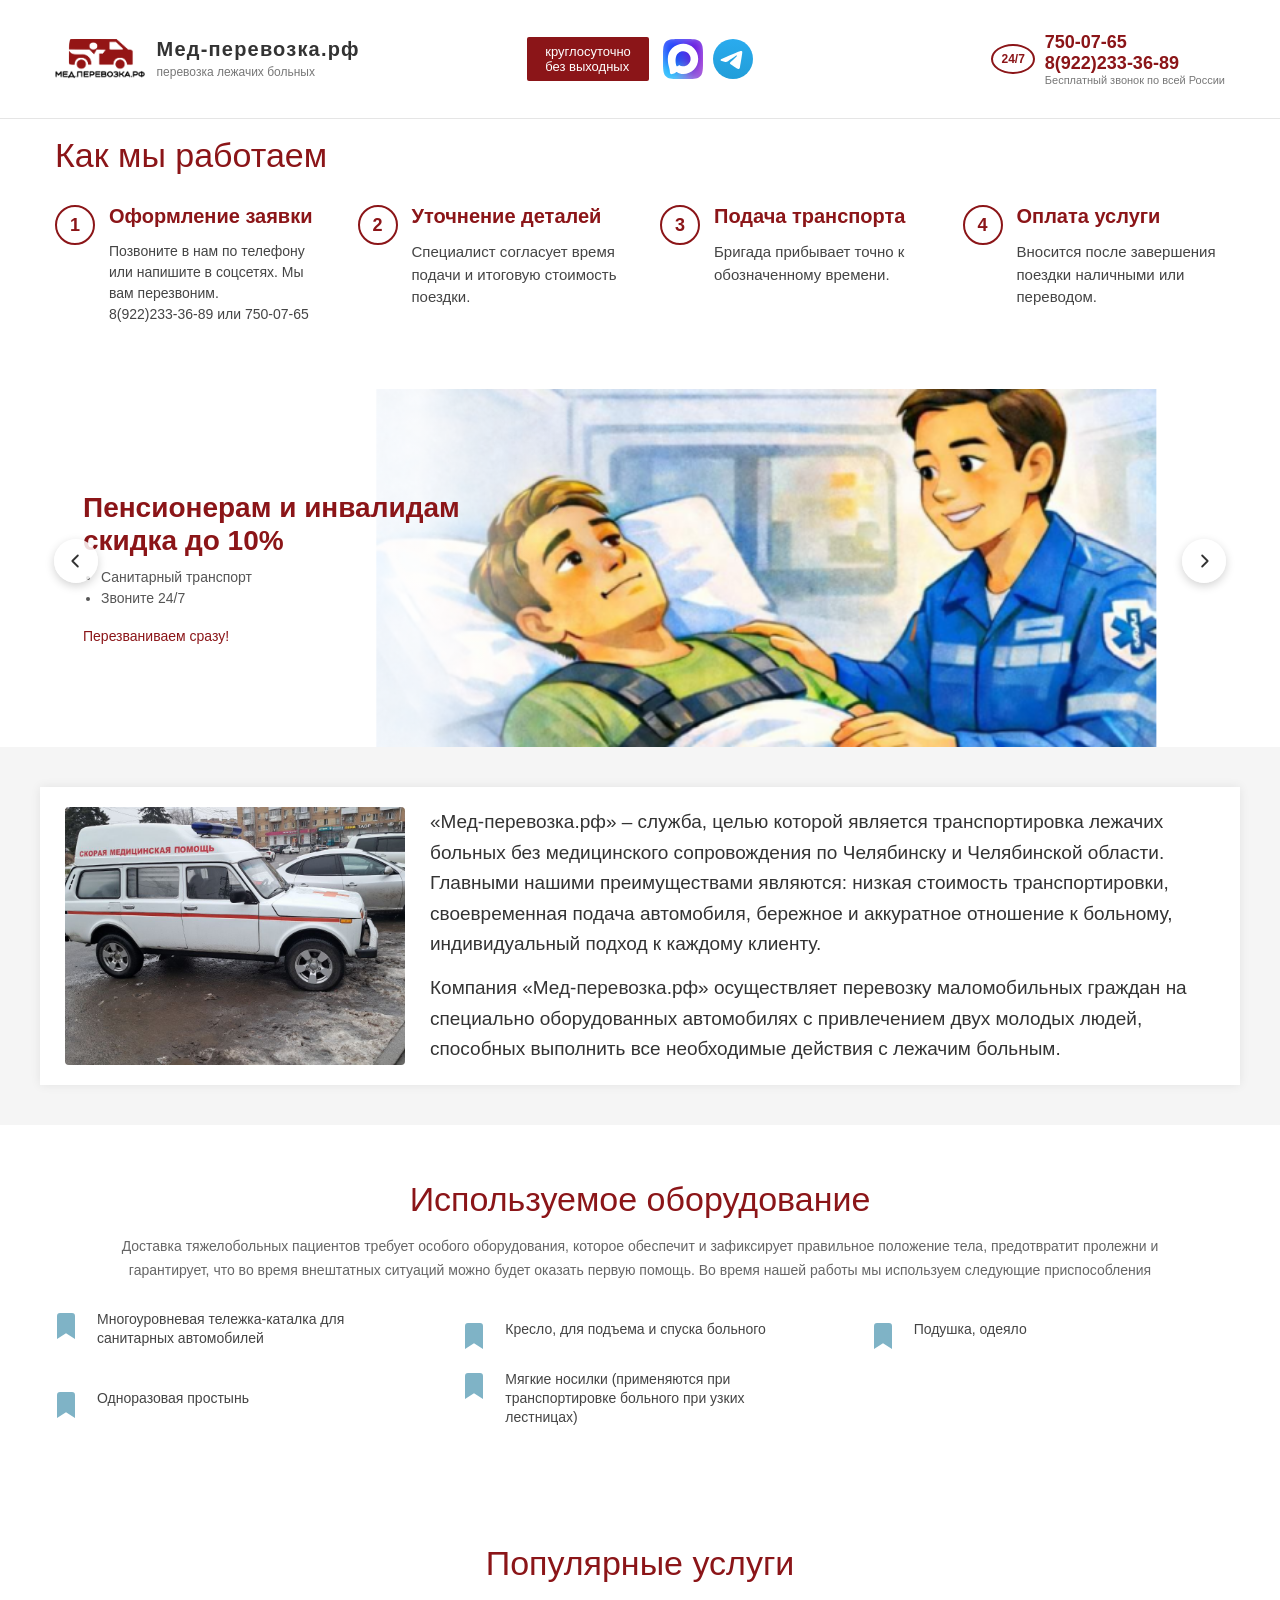
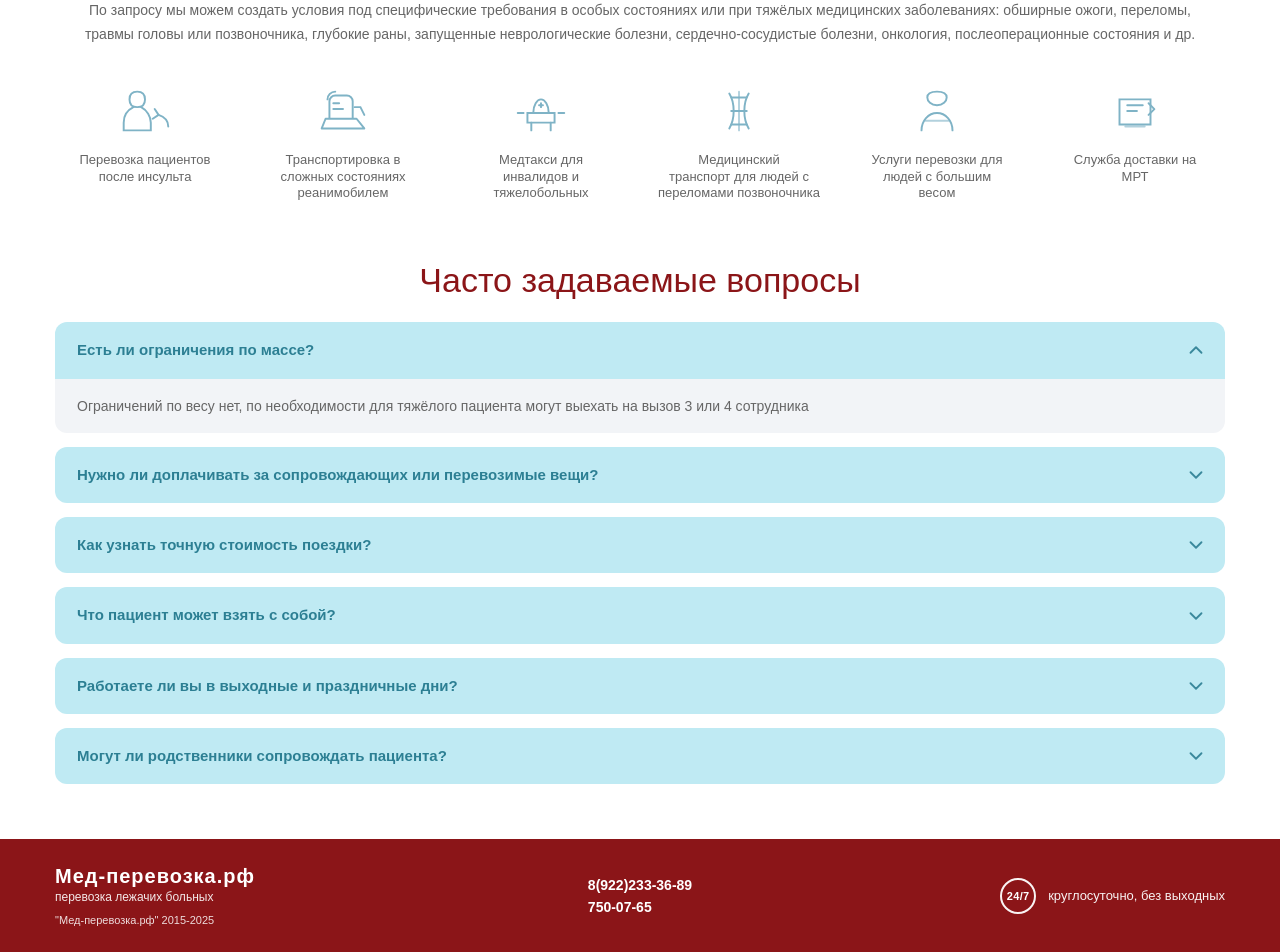
<file: index.html>
<!DOCTYPE html>
<html lang="ru">
<head>
  <meta charset="UTF-8" />
  <meta name="viewport" content="width=device-width, initial-scale=1" />
  <title>Мед-перевозка.рф</title>
  <link rel="stylesheet" href="css/style.css" />
  <link rel="icon" href="img/logo.png" type="image/png" sizes="512x512" />
  <link rel="shortcut icon" href="img/logo.png" type="image/png" sizes="512x512" />
  <link rel="apple-touch-icon" href="img/logo.png" sizes="512x512" />
  <script src="js/slider.js" defer></script>
</head>
<body>
  <header class="top-bar">
    <div class="top-bar__inner">
      <!-- Левая часть: логотип + описание + телефоны -->
      <div class="top-bar__left">
        <a class="logo-block" href="index.html">
          <img class="logo-block__img" src="img/logo.png" alt="SAN-TAXI.RU" />
          <div class="logo-block__text">
            <div class="logo-block__title">Мед-перевозка.рф</div>
            <div class="logo-block__subtitle">перевозка лежачих больных</div>
          </div>
        </a>
      </div>

      <!-- Центр: плашка "круглосуточно" + иконки мессенджеров -->
      <div class="top-bar__center">
        <div class="badge">круглосуточно <br> без выходных</div>
        <div class="top-bar__messengers">
          <a class="top-bar__messenger top-bar__messenger--max" href="https://max.ru/u/f9LHodD0cOLeGdEijCR9MBfabRAutT5cz_nNpb2pCn_WxwIgw5Br5wUyP3g" target="_blank" rel="noopener noreferrer" aria-label="Написать в MAX">
            <img class="max-logo" src="img/max-logo.svg" alt="MAX" />
          </a>
          <a class="top-bar__messenger top-bar__messenger--telegram" href="https://t.me/medperevozkarf" target="_blank" rel="noopener noreferrer" aria-label="Написать в Telegram">
            <img class="telegram-logo" src="img/telegram-logo.svg" alt="Telegram" />
          </a>
        </div>
      </div>

      <!-- Правая часть: 24/7 + 8 800 -->
      <div class="top-bar__right">
        <div class="hotline">
          <div class="hotline__icon"> <b>24/7</b> </div>
          <div class="hotline__text">
            <div class="hotline__phone">750-07-65</div>
            <div class="hotline__phone">8(922)233-36-89</div>
            <div class="hotline__note">Бесплатный звонок по всей России</div>
          </div>
        </div>
      </div>
    </div>
  </header>

  <section class="how-we-work">
    <div class="how-we-work__inner">
      <h2 class="how-we-work__title">Как мы работаем</h2>
      <div class="how-we-work__grid">
        <div class="how-step">
          <div class="how-step__num">1</div>
          <div class="how-step__content">
            <p class="how-step__p">Оформление заявки</p>
            <p>
              Позвоните в нам по телефону или напишите в соцсетях. Мы вам перезвоним. <br>
              8(922)233-36-89 или 750-07-65
            </p>
          </div>
        </div>

        <div class="how-step">
          <div class="how-step__num">2</div>
          <div class="how-step__content">
            <p class="how-step__p">Уточнение деталей</p>
            <p class="how-step__p_info">
              Специалист согласует время подачи и итоговую стоимость поездки.
            </p>
          </div>
        </div>

        <div class="how-step">
          <div class="how-step__num">3</div>
          <div class="how-step__content">
            <p class="how-step__p">Подача транспорта</p>
            <p class="how-step__p_info">
              Бригада прибывает точно к обозначенному времени.
            </p>
          </div>
        </div>

        <div class="how-step">
          <div class="how-step__num">4</div>
          <div class="how-step__content">
            <p class="how-step__p">Оплата услуги</p>
            <p class="how-step__p_info">
              Вносится после завершения поездки наличными или переводом.
            </p>
          </div>
        </div>
      </div>
    </div>
  </section>

  <section class="hero-slider" aria-label="Слайдер услуг">
    <div class="hero-slider__inner">
      <button class="hero-slider__nav hero-slider__nav--prev" type="button" aria-label="Предыдущий слайд"></button>
      <button class="hero-slider__nav hero-slider__nav--next" type="button" aria-label="Следующий слайд"></button>

      <div class="hero-slider__slides" data-slider>
        <article class="hero-slide is-active" data-slide>
          <img class="hero-slide__bg" src="img/slide1.jpg" alt="" aria-hidden="true" />
          <div class="hero-slide__panel">
            <h1 class="hero-slide__title">Пенсионерам и инвалидам скидка до 10%</h1>
            <ul class="hero-slide__list">
              <li>Санитарный транспорт</li>
              <li>Звоните 24/7</li>
            </ul>
            <div class="hero-slide__actions">
              <span class="hero-slide__hint">Перезваниваем сразу!</span>
            </div>
          </div>
        </article>

        <article class="hero-slide" data-slide>
          <img class="hero-slide__bg" src="img/slide2.png" alt="" aria-hidden="true" />
          <div class="hero-slide__panel">
            <h1 class="hero-slide__title">Перевозка лежачих больных и инвалидов</h1>
            <ul class="hero-slide__list">
              <li>Используем специальный транспорт</li>
              <li>Помогаем с заездом и выездом</li>
              <li>Заботимся о пассажире в пути</li>
            </ul>
            <div class="hero-slide__actions">
              <span class="hero-slide__hint">Перезваниваем сразу!</span>
            </div>
          </div>
        </article>

        <article class="hero-slide" data-slide>
          <img class="hero-slide__bg" src="img/slide3.png" alt="" aria-hidden="true" />
          <div class="hero-slide__panel hero-slide__panel--center">
            <h1 class="hero-slide__title hero-slide__title--dark">Обеспечим&nbsp;безопасность&nbsp;время&nbsp;перевозки</h1>
            <ul class="hero-slide__list hero-slide__list--checks">
              <li>Обрабатываем автомобили после каждого рейса</li>
              <li>Персонал носит маски</li>
            </ul>
            <div class="hero-slide__actions"></div>
          </div>
        </article>

      </div>
    </div>
  </section>

  <section class="about-block">
    <div class="about-block__inner">
      <div class="about-block__image">
        <img
          src="img/car.jpg"
          alt="Автомобиль службы San-taxi"
        />
      </div>
      <div class="about-block__text">
        <p>
          «Мед-перевозка.рф» – служба, целью которой является транспортировка лежачих больных без
          медицинского сопровождения по Челябинску и Челябинской области. Главными нашими преимуществами
          являются: низкая стоимость транспортировки, своевременная подача автомобиля, бережное и
          аккуратное отношение к больному, индивидуальный подход к каждому клиенту.
        </p>
        <p>
          Компания «Мед-перевозка.рф» осуществляет перевозку маломобильных граждан на специально
          оборудованных автомобилях с привлечением двух молодых людей, способных выполнить все
          необходимые действия с лежачим больным.
        </p>
      </div>
    </div>
  </section>

  <section class="equipment">
    <div class="equipment__inner">
      <h2 class="equipment__title">Используемое оборудование</h2>
      <p class="equipment__lead">
        Доставка тяжелобольных пациентов требует особого оборудования, которое обеспечит и
        зафиксирует правильное положение тела, предотвратит пролежни и гарантирует, что во время
        внештатных ситуаций можно будет оказать первую помощь. Во время нашей работы мы используем
        следующие приспособления
      </p>

      <ul class="equipment__list">
        <li class="equipment__item">Многоуровневая тележка-каталка для санитарных автомобилей</li>
        <li class="equipment__item">Кресло, для подъема и спуска больного</li>
        <li class="equipment__item">Подушка, одеяло</li>
        <li class="equipment__item">Одноразовая простынь</li>
        <li class="equipment__item equipment__item--center">
          Мягкие носилки (применяются при транспортировке больного при узких лестницах)
        </li>
      </ul>
    </div>
  </section>

  <section class="popular-services">
    <div class="popular-services__inner">
      <h2 class="popular-services__title">Популярные услуги</h2>
      <p class="popular-services__lead">
        По запросу мы можем создать условия под специфические требования в особых состояниях или
        при тяжёлых медицинских заболеваниях: обширные ожоги, переломы, травмы головы или
        позвоночника, глубокие раны, запущенные неврологические болезни, сердечно‑сосудистые
        болезни, онкология, послеоперационные состояния и др.
      </p>

      <div class="popular-services__grid">
        <a class="service-card" href="posle-insulta.html">
          <span class="service-card__icon" aria-hidden="true">
            <svg viewBox="0 0 64 64" fill="none">
              <path d="M24 12c5 0 8 3 8 8s-3 8-8 8-8-3-8-8 3-8 8-8Z" stroke="currentColor" stroke-width="2"/>
              <path d="M20 28c-6 3-10 9-10 16v8h28v-8c0-6-4-13-10-16" stroke="currentColor" stroke-width="2" stroke-linecap="round"/>
              <path d="M42 30l4 6-6 4" stroke="currentColor" stroke-width="2" stroke-linecap="round" stroke-linejoin="round"/>
              <path d="M46 36c6 2 10 6 10 12" stroke="currentColor" stroke-width="2" stroke-linecap="round"/>
            </svg>
          </span>
          <span class="service-card__text">Перевозка пациентов<br>после инсульта</span>
        </a>

        <a class="service-card" href="reanimobil.html">
          <span class="service-card__icon" aria-hidden="true">
            <svg viewBox="0 0 64 64" fill="none">
              <path d="M14 40h32l8 10H10l4-10Z" stroke="currentColor" stroke-width="2" stroke-linejoin="round"/>
              <path d="M18 40V22a6 6 0 0 1 6-6h12a6 6 0 0 1 6 6v18" stroke="currentColor" stroke-width="2"/>
              <path d="M44 28h6l4 8" stroke="currentColor" stroke-width="2" stroke-linecap="round"/>
              <path d="M22 24h6M22 30h10" stroke="currentColor" stroke-width="2" stroke-linecap="round"/>
              <path d="M24 12a8 8 0 0 0-8 8" stroke="currentColor" stroke-width="2" stroke-linecap="round"/>
            </svg>
          </span>
          <span class="service-card__text">Транспортировка в<br>сложных состояниях<br>реанимобилем</span>
        </a>

        <a class="service-card" href="medtaxi.html">
          <span class="service-card__icon" aria-hidden="true">
            <svg viewBox="0 0 64 64" fill="none">
              <path d="M18 34h28v10H18V34Z" stroke="currentColor" stroke-width="2"/>
              <path d="M22 44v8M42 44v8" stroke="currentColor" stroke-width="2" stroke-linecap="round"/>
              <path d="M24 34c0-8 4-14 8-14s8 6 8 14" stroke="currentColor" stroke-width="2"/>
              <path d="M14 34H8m48 0h-6" stroke="currentColor" stroke-width="2" stroke-linecap="round"/>
              <path d="M30 26h4M32 24v4" stroke="currentColor" stroke-width="2" stroke-linecap="round"/>
            </svg>
          </span>
          <span class="service-card__text">Медтакси для<br>инвалидов и<br>тяжелобольных</span>
        </a>

        <a class="service-card" href="pozvonochnik.html">
          <span class="service-card__icon" aria-hidden="true">
            <svg viewBox="0 0 64 64" fill="none">
              <path d="M22 50c6-10 6-26 0-36" stroke="currentColor" stroke-width="2" stroke-linecap="round"/>
              <path d="M42 50c-6-10-6-26 0-36" stroke="currentColor" stroke-width="2" stroke-linecap="round"/>
              <path d="M24 18h16M24 32h16M24 46h16" stroke="currentColor" stroke-width="2" stroke-linecap="round"/>
              <path d="M32 12v40" stroke="currentColor" stroke-width="2" stroke-linecap="round" opacity="0.6"/>
            </svg>
          </span>
          <span class="service-card__text">Медицинский<br>транспорт для людей с<br>переломами позвоночника</span>
        </a>

        <a class="service-card" href="bolshoy-ves.html">
          <span class="service-card__icon" aria-hidden="true">
            <svg viewBox="0 0 64 64" fill="none">
              <path d="M22 18c0-4 4-6 10-6s10 2 10 6-4 8-10 8-10-4-10-8Z" stroke="currentColor" stroke-width="2"/>
              <path d="M16 52c0-10 7-18 16-18s16 8 16 18" stroke="currentColor" stroke-width="2" stroke-linecap="round"/>
              <path d="M20 42h24" stroke="currentColor" stroke-width="2" stroke-linecap="round" opacity="0.6"/>
            </svg>
          </span>
          <span class="service-card__text">Услуги перевозки для<br>людей с большим<br>весом</span>
        </a>

        <a class="service-card" href="mrt.html">
          <span class="service-card__icon" aria-hidden="true">
            <svg viewBox="0 0 64 64" fill="none">
              <path d="M16 20h32v26H16V20Z" stroke="currentColor" stroke-width="2"/>
              <path d="M24 26h16M24 32h10" stroke="currentColor" stroke-width="2" stroke-linecap="round"/>
              <path d="M22 48h20" stroke="currentColor" stroke-width="2" stroke-linecap="round" opacity="0.6"/>
              <path d="M46 24l6 6-6 6" stroke="currentColor" stroke-width="2" stroke-linecap="round" stroke-linejoin="round"/>
            </svg>
          </span>
          <span class="service-card__text">Служба доставки на<br>МРТ</span>
        </a>
      </div>
    </div>
  </section>

  <section class="faq">
    <div class="faq__inner">
      <h2 class="faq__title">Часто задаваемые вопросы</h2>

      <div class="faq__list">
        <details class="faq-item" open>
          <summary class="faq-item__q">Есть ли ограничения по массе?</summary>
          <div class="faq-item__a">
            <p>
              Ограничений по весу нет, по необходимости для тяжёлого пациента могут выехать на вызов
              3 или 4 сотрудника
            </p>
          </div>
        </details>

        <details class="faq-item">
          <summary class="faq-item__q">Нужно ли доплачивать за сопровождающих или перевозимые вещи?</summary>
          <div class="faq-item__a">
            <p>Дополнительных доплат нет</p>
          </div>
        </details>

        <details class="faq-item">
          <summary class="faq-item__q">Как узнать точную стоимость поездки?</summary>
          <div class="faq-item__a">
            <p>Сообщите адреса и состояние пациента — озвучим точную стоимость.</p>
          </div>
        </details>

        <details class="faq-item">
          <summary class="faq-item__q">Что пациент может взять с собой?</summary>
          <div class="faq-item__a">
            <p>Обычно можно взять личные вещи, документы и необходимые лекарства.</p>
          </div>
        </details>

        <details class="faq-item">
          <summary class="faq-item__q">Работаете ли вы в выходные и праздничные дни?</summary>
          <div class="faq-item__a">
            <p>Мы работаем круглосуточно, без выходных.</p>
          </div>
        </details>

        <details class="faq-item">
          <summary class="faq-item__q">Могут ли родственники сопровождать пациента?</summary>
          <div class="faq-item__a">
            <p>Возможность сопровождения зависит от машины и ситуации — уточним при заказе.</p>
          </div>
        </details>
      </div>
    </div>
  </section>

  <footer class="site-footer">
    <div class="site-footer__inner">
      <div class="site-footer__left">
        <div class="site-footer__brand">
          <div class="site-footer__logo">Мед-перевозка.рф</div>
          <div class="site-footer__tagline">перевозка лежачих больных</div>
        </div>
        <div class="site-footer__copy">"Мед-перевозка.рф" 2015-2025</div>
      </div>

      <div class="site-footer__phones">
        <b href="tel:+79257967877">8(922)233-36-89</b>
        <b href="tel:+79165627064">750-07-65</b>
      </div>

      <div class="site-footer__right">
        <div class="site-footer__clock" aria-hidden="true">24/7</div>
        <div class="site-footer__right-text">круглосуточно, без выходных</div>
      </div>
      
    </div>
  </footer>
</body>
</html>
</file>
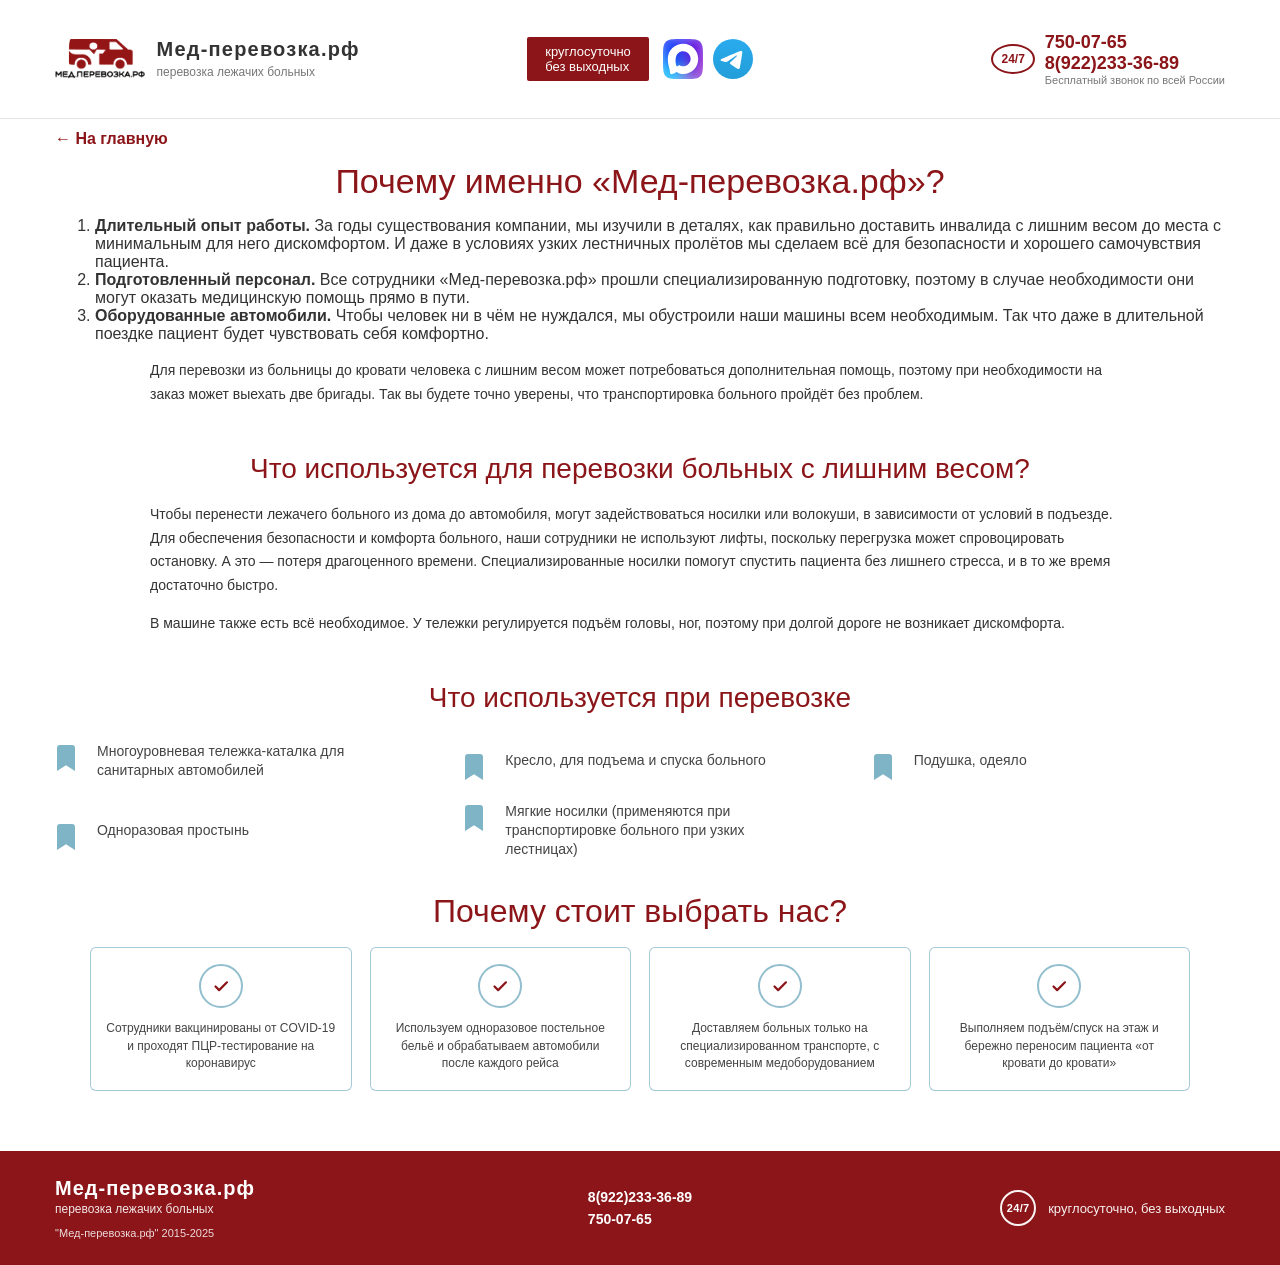
<file: bolshoy-ves.html>
<!DOCTYPE html>
<html lang="ru">
<head>
  <meta charset="UTF-8" />
  <meta name="viewport" content="width=device-width, initial-scale=1" />
  <title>Перевозка больных с лишним весом — Мед-перевозка.рф</title>
  <link rel="stylesheet" href="css/style.css" />
  <link rel="icon" href="img/logo.png" type="image/png" sizes="512x512" />
  <link rel="shortcut icon" href="img/logo.png" type="image/png" sizes="512x512" />
  <link rel="apple-touch-icon" href="img/logo.png" sizes="512x512" />
  <script src="js/slider.js" defer></script>
</head>
<body>
  <header class="top-bar">
    <div class="top-bar__inner">
      <!-- Левая часть: логотип + описание + телефоны -->
      <div class="top-bar__left">
        <a class="logo-block" href="index.html">
          <img class="logo-block__img" src="img/logo.png" alt="SAN-TAXI.RU" />
          <div class="logo-block__text">
            <div class="logo-block__title">Мед-перевозка.рф</div>
            <div class="logo-block__subtitle">перевозка лежачих больных</div>
          </div>
        </a>
      </div>

      <!-- Центр: плашка "круглосуточно" + иконки мессенджеров -->
      <div class="top-bar__center">
        <div class="badge">круглосуточно <br> без выходных</div>
        <div class="top-bar__messengers">
          <a class="top-bar__messenger top-bar__messenger--max" href="https://max.ru/u/f9LHodD0cOLeGdEijCR9MBfabRAutT5cz_nNpb2pCn_WxwIgw5Br5wUyP3g" target="_blank" rel="noopener noreferrer" aria-label="Написать в MAX">
            <img class="max-logo" src="img/max-logo.svg" alt="MAX" />
          </a>
          <a class="top-bar__messenger top-bar__messenger--telegram" href="https://t.me/medperevozkarf" target="_blank" rel="noopener noreferrer" aria-label="Написать в Telegram">
            <img class="telegram-logo" src="img/telegram-logo.svg" alt="Telegram" />
          </a>
        </div>
      </div>

      <!-- Правая часть: 24/7 + 8 800 -->
      <div class="top-bar__right">
        <div class="hotline">
          <div class="hotline__icon"> <b>24/7</b> </div>
          <div class="hotline__text">
            <div class="hotline__phone">750-07-65</div>
            <div class="hotline__phone">8(922)233-36-89</div>
            <div class="hotline__note">Бесплатный звонок по всей России</div>
          </div>
        </div>
      </div>
    </div>
  </header>

  <main class="service-page weight-page">
    <div class="service-page__inner">
      <a class="service-page__back" href="index.html">← На главную</a>

      <h1 class="service-page__title">Почему именно «Мед-перевозка.рф»?</h1>

      <section class="spine-section">
        <ol class="weight-advantages">
          <li>
            <b>Длительный опыт работы.</b> За годы существования компании, мы изучили в деталях, как
            правильно доставить инвалида с лишним весом до места с минимальным для него дискомфортом.
            И даже в условиях узких лестничных пролётов мы сделаем всё для безопасности и хорошего
            самочувствия пациента.
          </li>
          <li>
            <b>Подготовленный персонал.</b> Все сотрудники «Мед-перевозка.рф» прошли специализированную
            подготовку, поэтому в случае необходимости они могут оказать медицинскую помощь прямо в
            пути.
          </li>
          <li>
            <b>Оборудованные автомобили.</b> Чтобы человек ни в чём не нуждался, мы обустроили наши
            машины всем необходимым. Так что даже в длительной поездке пациент будет чувствовать себя
            комфортно.
          </li>
        </ol>

        <p>
          Для перевозки из больницы до кровати человека с лишним весом может потребоваться
          дополнительная помощь, поэтому при необходимости на заказ может выехать две бригады. Так вы
          будете точно уверены, что транспортировка больного пройдёт без проблем.
        </p>
      </section>

      <section class="spine-section">
        <h2 class="service-page__subtitle service-page__subtitle--small">
          Что используется для перевозки больных с лишним весом?
        </h2>

        <p>
          Чтобы перенести лежачего больного из дома до автомобиля, могут задействоваться носилки или
          волокуши, в зависимости от условий в подъезде. Для обеспечения безопасности и комфорта
          больного, наши сотрудники не используют лифты, поскольку перегрузка может спровоцировать
          остановку. А это — потеря драгоценного времени. Специализированные носилки помогут спустить
          пациента без лишнего стресса, и в то же время достаточно быстро.
        </p>

        <p>
          В машине также есть всё необходимое. У тележки регулируется подъём головы, ног, поэтому при
          долгой дороге не возникает дискомфорта.
        </p>

        <section class="spine-section">
          <h3 class="service-page__subtitle service-page__subtitle--small">Что используется при перевозке</h3>

          
      <ul class="equipment__list">
        <li class="equipment__item">Многоуровневая тележка-каталка для санитарных автомобилей</li>
        <li class="equipment__item">Кресло, для подъема и спуска больного</li>
        <li class="equipment__item">Подушка, одеяло</li>
        <li class="equipment__item">Одноразовая простынь</li>
        <li class="equipment__item equipment__item--center">
          Мягкие носилки (применяются при транспортировке больного при узких лестницах)
        </li>
      </ul>
        </section>
      </section>

      <section class="spine-section">
        <h2 class="service-page__subtitle">Почему стоит выбрать нас?</h2>

        <div class="benefits-grid" aria-label="Преимущества">
          <div class="benefit-card">
            <div class="benefit-card__icon" aria-hidden="true">
              <svg viewBox="0 0 24 24" fill="none">
                <path d="M6 12.5l4 4L18.5 8" stroke="currentColor" stroke-width="2.4" stroke-linecap="round" stroke-linejoin="round"/>
              </svg>
            </div>
            <div class="benefit-card__text">
              Сотрудники вакцинированы от COVID‑19 и проходят ПЦР‑тестирование на коронавирус
            </div>
          </div>

          <div class="benefit-card">
            <div class="benefit-card__icon" aria-hidden="true">
              <svg viewBox="0 0 24 24" fill="none">
                <path d="M6 12.5l4 4L18.5 8" stroke="currentColor" stroke-width="2.4" stroke-linecap="round" stroke-linejoin="round"/>
              </svg>
            </div>
            <div class="benefit-card__text">
              Используем одноразовое постельное бельё и обрабатываем автомобили после каждого рейса
            </div>
          </div>

          <div class="benefit-card">
            <div class="benefit-card__icon" aria-hidden="true">
              <svg viewBox="0 0 24 24" fill="none">
                <path d="M6 12.5l4 4L18.5 8" stroke="currentColor" stroke-width="2.4" stroke-linecap="round" stroke-linejoin="round"/>
              </svg>
            </div>
            <div class="benefit-card__text">
              Доставляем больных только на специализированном транспорте, с современным
              медоборудованием
            </div>
          </div>

          <div class="benefit-card">
            <div class="benefit-card__icon" aria-hidden="true">
              <svg viewBox="0 0 24 24" fill="none">
                <path d="M6 12.5l4 4L18.5 8" stroke="currentColor" stroke-width="2.4" stroke-linecap="round" stroke-linejoin="round"/>
              </svg>
            </div>
            <div class="benefit-card__text">
              Выполняем подъём/спуск на этаж и бережно переносим пациента «от кровати до кровати»
            </div>
          </div>
        </div>
      </section>
    </div>
  </main>

  <footer class="site-footer">
    <div class="site-footer__inner">
      <div class="site-footer__left">
        <div class="site-footer__brand">
          <div class="site-footer__logo">Мед-перевозка.рф</div>
          <div class="site-footer__tagline">перевозка лежачих больных</div>
        </div>
        <div class="site-footer__copy">"Мед-перевозка.рф" 2015-2025</div>
      </div>

      <div class="site-footer__phones">
        <b href="tel:+79257967877">8(922)233-36-89</b>
        <b href="tel:+79165627064">750-07-65</b>
      </div>

      <div class="site-footer__right">
        <div class="site-footer__clock" aria-hidden="true">24/7</div>
        <div class="site-footer__right-text">круглосуточно, без выходных</div>
      </div>
    </div>
  </footer>
</body>
</html>
</file>
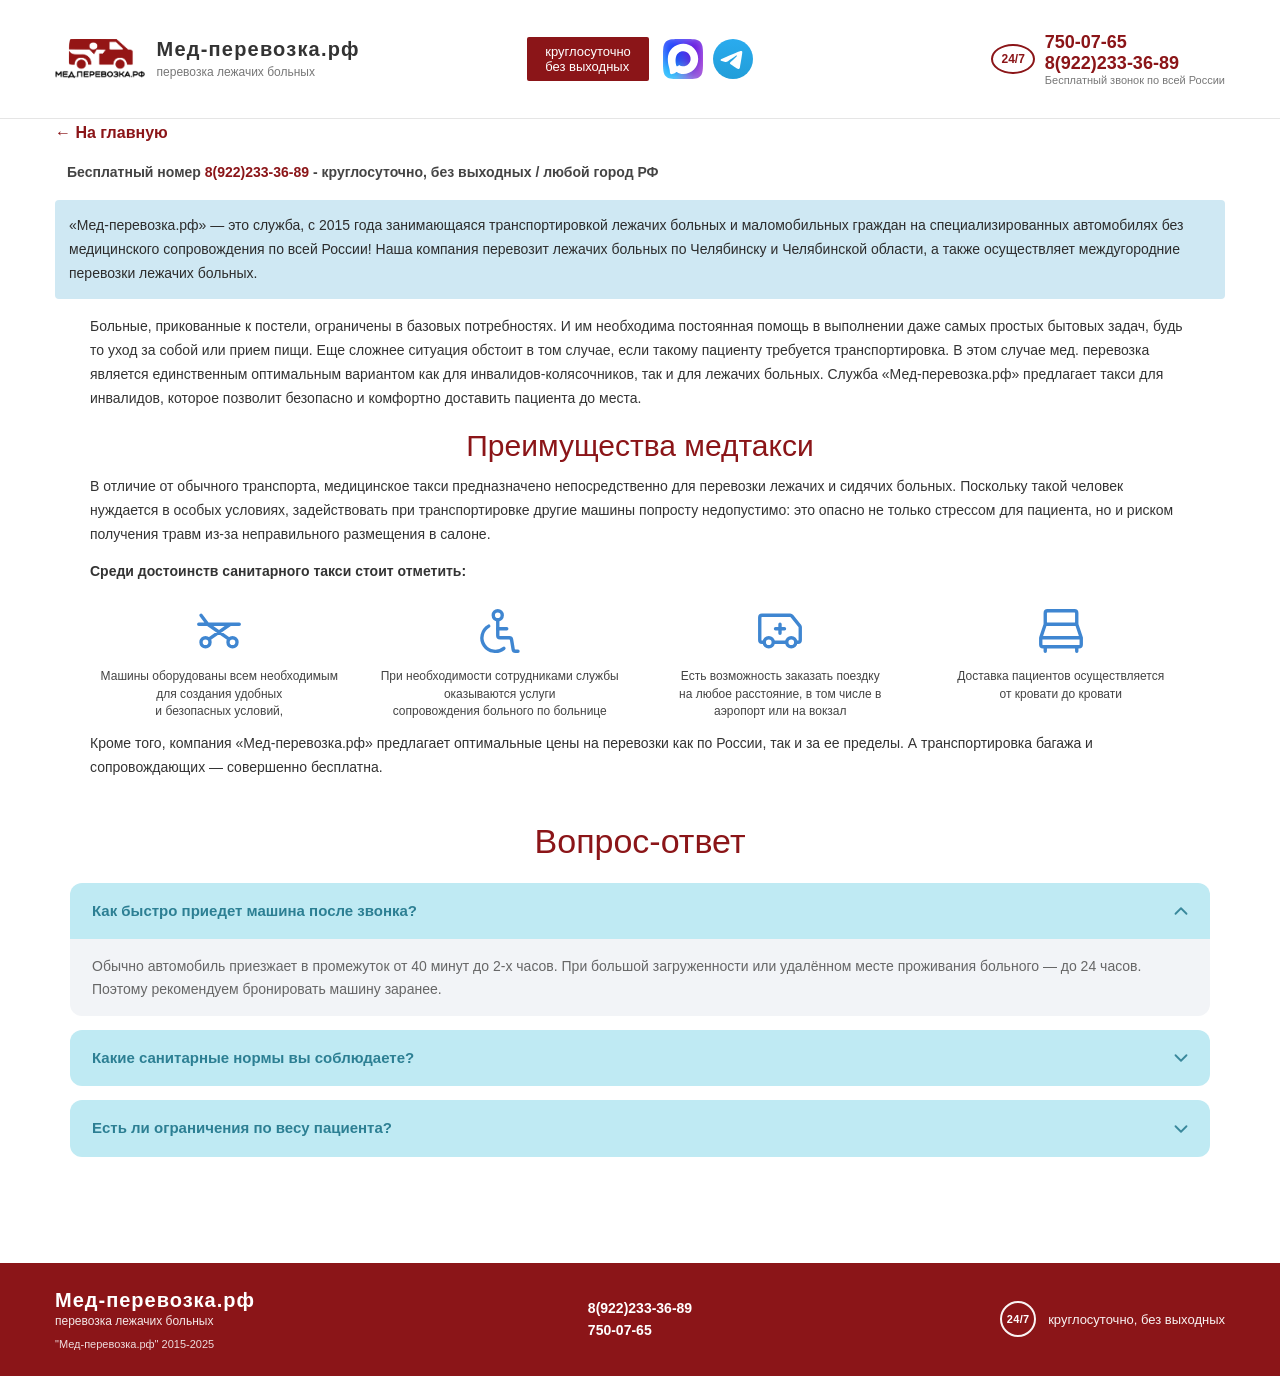
<file: medtaxi.html>
<!DOCTYPE html>
<html lang="ru">
<head>
  <meta charset="UTF-8" />
  <meta name="viewport" content="width=device-width, initial-scale=1" />
  <title>Медтакси для инвалидов и тяжелобольных — Мед-перевозка.рф</title>
  <link rel="stylesheet" href="css/style.css" />
  <link rel="icon" href="img/logo.png" type="image/png" sizes="512x512" />
  <link rel="shortcut icon" href="img/logo.png" type="image/png" sizes="512x512" />
  <link rel="apple-touch-icon" href="img/logo.png" sizes="512x512" />
  <script src="js/slider.js" defer></script>
</head>
<body>
  <header class="top-bar">
    <div class="top-bar__inner">
      <!-- Левая часть: логотип + описание + телефоны -->
      <div class="top-bar__left">
        <a class="logo-block" href="index.html">
          <img class="logo-block__img" src="img/logo.png" alt="SAN-TAXI.RU" />
          <div class="logo-block__text">
            <div class="logo-block__title">Мед-перевозка.рф</div>
            <div class="logo-block__subtitle">перевозка лежачих больных</div>
          </div>
        </a>
      </div>

      <!-- Центр: плашка "круглосуточно" + иконки мессенджеров -->
      <div class="top-bar__center">
        <div class="badge">круглосуточно <br> без выходных</div>
        <div class="top-bar__messengers">
          <a class="top-bar__messenger top-bar__messenger--max" href="https://max.ru/u/f9LHodD0cOLeGdEijCR9MBfabRAutT5cz_nNpb2pCn_WxwIgw5Br5wUyP3g" target="_blank" rel="noopener noreferrer" aria-label="Написать в MAX">
            <img class="max-logo" src="img/max-logo.svg" alt="MAX" />
          </a>
          <a class="top-bar__messenger top-bar__messenger--telegram" href="https://t.me/medperevozkarf" target="_blank" rel="noopener noreferrer" aria-label="Написать в Telegram">
            <img class="telegram-logo" src="img/telegram-logo.svg" alt="Telegram" />
          </a>
        </div>
      </div>

      <!-- Правая часть: 24/7 + 8 800 -->
      <div class="top-bar__right">
        <div class="hotline">
          <div class="hotline__icon"> <b>24/7</b> </div>
          <div class="hotline__text">
            <div class="hotline__phone">750-07-65</div>
            <div class="hotline__phone">8(922)233-36-89</div>
            <div class="hotline__note">Бесплатный звонок по всей России</div>
          </div>
        </div>
      </div>
    </div>
  </header>

  <main class="medtaxi-page">
    <div class="medtaxi-page__inner">
      <a class="medtaxi-page__back" href="index.html">← На главную</a>

      <div class="medtaxi-page__topline">
        Бесплатный номер <a href="tel:+78005503640">8(922)233-36-89</a> - круглосуточно, без
        выходных / любой город РФ
      </div>

      <section class="medtaxi-hero" aria-label="О службе">
        <p>
          «Мед-перевозка.рф» — это служба, с 2015 года занимающаяся транспортировкой лежачих больных и
          маломобильных граждан на специализированных автомобилях без медицинского сопровождения по
          всей России! Наша компания перевозит лежачих больных по Челябинску и Челябинской области, а
          также осуществляет междугородние перевозки лежачих больных.
        </p>
      </section>

      <section class="medtaxi-text" aria-label="Описание">
        <p>
          Больные, прикованные к постели, ограничены в базовых потребностях. И им необходима постоянная
          помощь в выполнении даже самых простых бытовых задач, будь то уход за собой или прием пищи.
          Еще сложнее ситуация обстоит в том случае, если такому пациенту требуется транспортировка. В
          этом случае мед. перевозка является единственным оптимальным вариантом как для
          инвалидов-колясочников, так и для лежачих больных. Служба «Мед-перевозка.рф» предлагает такси
          для инвалидов, которое позволит безопасно и комфортно доставить пациента до места.
        </p>

        <h1 class="medtaxi-title">Преимущества медтакси</h1>

        <p>
          В отличие от обычного транспорта, медицинское такси предназначено непосредственно для
          перевозки лежачих и сидячих больных. Поскольку такой человек нуждается в особых условиях,
          задействовать при транспортировке другие машины попросту недопустимо: это опасно не только
          стрессом для пациента, но и риском получения травм из-за неправильного размещения в салоне.
        </p>

        <p><b>Среди достоинств санитарного такси стоит отметить:</b></p>

        <div class="medtaxi-features" aria-label="Преимущества">
          <div class="medtaxi-feature">
            <img class="medtaxi-feature__icon" src="img/icon1.svg" alt="" aria-hidden="true" />
            <div class="medtaxi-feature__text">
              Машины оборудованы всем необходимым для создания удобных<br />
              и безопасных условий,
            </div>
          </div>

          <div class="medtaxi-feature">
            <img class="medtaxi-feature__icon" src="img/icon2.svg" alt="" aria-hidden="true" />
            <div class="medtaxi-feature__text">
              При необходимости сотрудниками службы оказываются услуги<br />
              сопровождения больного по больнице
            </div>
          </div>

          <div class="medtaxi-feature">
            <img class="medtaxi-feature__icon" src="img/icon3.svg" alt="" aria-hidden="true" />
            <div class="medtaxi-feature__text">
              Есть возможность заказать поездку<br />
              на любое расстояние, в том числе в<br />
              аэропорт или на вокзал
            </div>
          </div>

          <div class="medtaxi-feature">
            <img class="medtaxi-feature__icon" src="img/icon4.svg" alt="" aria-hidden="true" />
            <div class="medtaxi-feature__text">
              Доставка пациентов осуществляется<br />
              от кровати до кровати
            </div>
          </div>
        </div>

        <p>
          Кроме того, компания «Мед-перевозка.рф» предлагает оптимальные цены на перевозки как по
          России, так и за ее пределы. А транспортировка багажа и сопровождающих — совершенно бесплатна.
        </p>
      </section>

      <section class="faq">
        <div class="faq__inner">
          <h2 class="faq__title">Вопрос-ответ</h2>

          <div class="faq__list">
            <details class="faq-item" open>
              <summary class="faq-item__q">Как быстро приедет машина после звонка?</summary>
              <div class="faq-item__a">
                <p>
                  Обычно автомобиль приезжает в промежуток от 40 минут до 2-х часов. При большой
                  загруженности или удалённом месте проживания больного — до 24 часов. Поэтому
                  рекомендуем бронировать машину заранее.
                </p>
              </div>
            </details>

            <details class="faq-item">
              <summary class="faq-item__q">Какие санитарные нормы вы соблюдаете?</summary>
              <div class="faq-item__a">
                <p>
                  Персонал носит маски. Используем одноразовое бельё и дезинфицируем автомобили после
                  каждого рейса.
                </p>
              </div>
            </details>

            <details class="faq-item">
              <summary class="faq-item__q">Есть ли ограничения по весу пациента?</summary>
              <div class="faq-item__a">
                <p>
                  Ограничений нет. При необходимости для тяжёлого пациента на вызов могут приехать 2
                  или 3 бригады.
                </p>
              </div>
            </details>
          </div>
        </div>
      </section>
    </div>
  </main>

  <footer class="site-footer">
    <div class="site-footer__inner">
      <div class="site-footer__left">
        <div class="site-footer__brand">
          <div class="site-footer__logo">Мед-перевозка.рф</div>
          <div class="site-footer__tagline">перевозка лежачих больных</div>
        </div>
        <div class="site-footer__copy">"Мед-перевозка.рф" 2015-2025</div>
      </div>

      <div class="site-footer__phones">
        <b href="tel:+79257967877">8(922)233-36-89</b>
        <b href="tel:+79165627064">750-07-65</b>
      </div>

      <div class="site-footer__right">
        <div class="site-footer__clock" aria-hidden="true">24/7</div>
        <div class="site-footer__right-text">круглосуточно, без выходных</div>
      </div>
    </div>
  </footer>
</body>
</html>
</file>
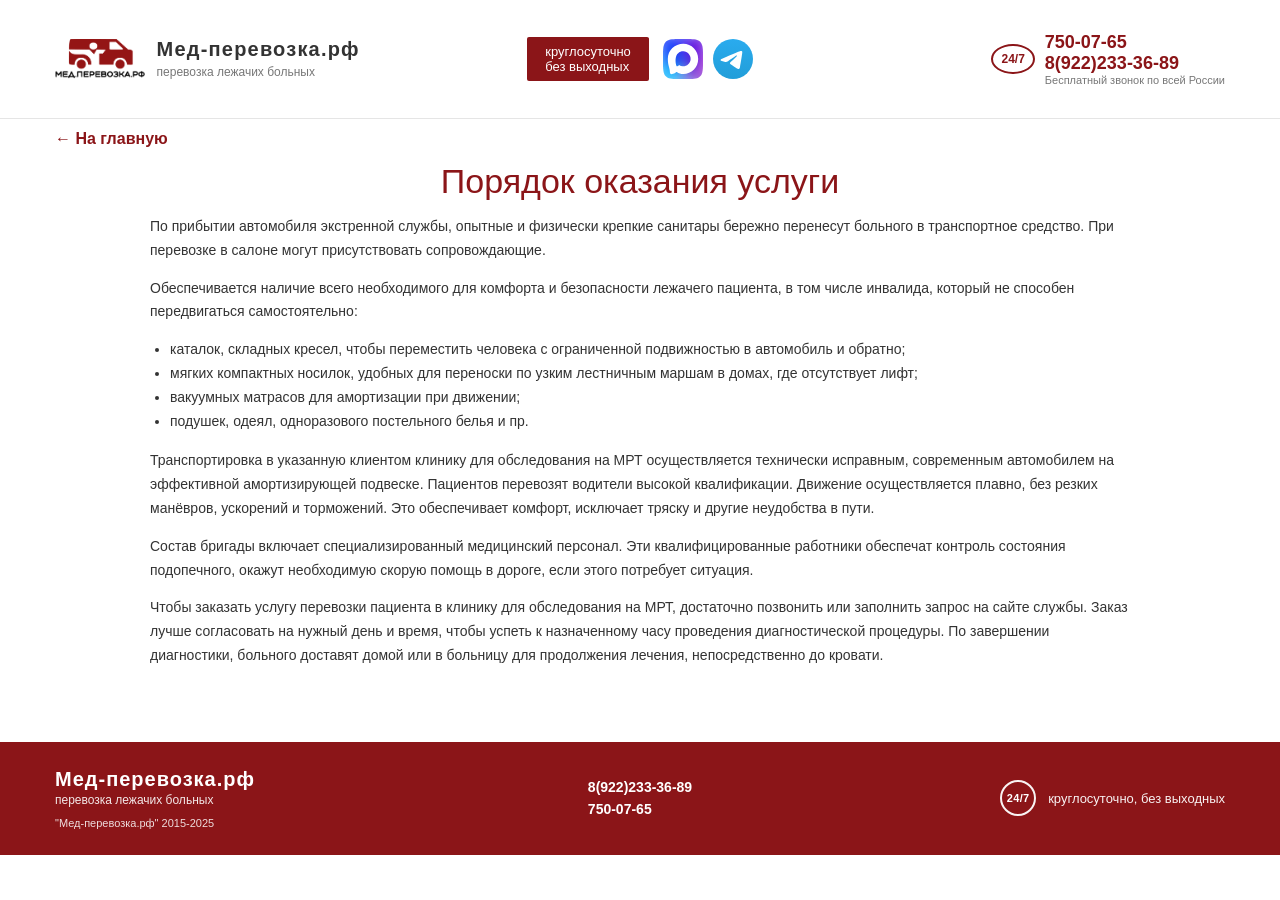
<file: mrt.html>
<!DOCTYPE html>
<html lang="ru">
<head>
  <meta charset="UTF-8" />
  <meta name="viewport" content="width=device-width, initial-scale=1" />
  <title>Служба доставки на МРТ — Мед-перевозка.рф</title>
  <link rel="stylesheet" href="css/style.css" />
  <link rel="icon" href="img/logo.png" type="image/png" sizes="512x512" />
  <link rel="shortcut icon" href="img/logo.png" type="image/png" sizes="512x512" />
  <link rel="apple-touch-icon" href="img/logo.png" sizes="512x512" />
  <script src="js/slider.js" defer></script>
</head>
<body>
  <header class="top-bar">
    <div class="top-bar__inner">
      <!-- Левая часть: логотип + описание + телефоны -->
      <div class="top-bar__left">
        <a class="logo-block" href="index.html">
          <img class="logo-block__img" src="img/logo.png" alt="SAN-TAXI.RU" />
          <div class="logo-block__text">
            <div class="logo-block__title">Мед-перевозка.рф</div>
            <div class="logo-block__subtitle">перевозка лежачих больных</div>
          </div>
        </a>
      </div>

      <!-- Центр: плашка "круглосуточно" + иконки мессенджеров -->
      <div class="top-bar__center">
        <div class="badge">круглосуточно <br> без выходных</div>
        <div class="top-bar__messengers">
          <a class="top-bar__messenger top-bar__messenger--max" href="https://max.ru/u/f9LHodD0cOLeGdEijCR9MBfabRAutT5cz_nNpb2pCn_WxwIgw5Br5wUyP3g" target="_blank" rel="noopener noreferrer" aria-label="Написать в MAX">
            <img class="max-logo" src="img/max-logo.svg" alt="MAX" />
          </a>
          <a class="top-bar__messenger top-bar__messenger--telegram" href="https://t.me/medperevozkarf" target="_blank" rel="noopener noreferrer" aria-label="Написать в Telegram">
            <img class="telegram-logo" src="img/telegram-logo.svg" alt="Telegram" />
          </a>
        </div>
      </div>

      <!-- Правая часть: 24/7 + 8 800 -->
      <div class="top-bar__right">
        <div class="hotline">
          <div class="hotline__icon"> <b>24/7</b> </div>
          <div class="hotline__text">
            <div class="hotline__phone">750-07-65</div>
            <div class="hotline__phone">8(922)233-36-89</div>
            <div class="hotline__note">Бесплатный звонок по всей России</div>
          </div>
        </div>
      </div>
    </div>
  </header>

  <main class="service-page">
    <div class="service-page__inner">
      <a class="service-page__back" href="index.html">← На главную</a>

      <h1 class="service-page__title">Порядок оказания услуги</h1>

      <section class="spine-section">
        <p>
          По прибытии автомобиля экстренной службы, опытные и физически крепкие санитары бережно
          перенесут больного в транспортное средство. При перевозке в салоне могут присутствовать
          сопровождающие.
        </p>

        <p>
          Обеспечивается наличие всего необходимого для комфорта и безопасности лежачего пациента, в
          том числе инвалида, который не способен передвигаться самостоятельно:
        </p>

        <ul class="spine-list">
          <li>каталок, складных кресел, чтобы переместить человека с ограниченной подвижностью в автомобиль и обратно;</li>
          <li>мягких компактных носилок, удобных для переноски по узким лестничным маршам в домах, где отсутствует лифт;</li>
          <li>вакуумных матрасов для амортизации при движении;</li>
          <li>подушек, одеял, одноразового постельного белья и пр.</li>
        </ul>

        <p>
          Транспортировка в указанную клиентом клинику для обследования на МРТ осуществляется
          технически исправным, современным автомобилем на эффективной амортизирующей подвеске.
          Пациентов перевозят водители высокой квалификации. Движение осуществляется плавно, без резких
          манёвров, ускорений и торможений. Это обеспечивает комфорт, исключает тряску и другие
          неудобства в пути.
        </p>

        <p>
          Состав бригады включает специализированный медицинский персонал. Эти квалифицированные
          работники обеспечат контроль состояния подопечного, окажут необходимую скорую помощь в дороге,
          если этого потребует ситуация.
        </p>

        <p>
          Чтобы заказать услугу перевозки пациента в клинику для обследования на МРТ, достаточно
          позвонить или заполнить запрос на сайте службы. Заказ лучше согласовать на нужный день и время,
          чтобы успеть к назначенному часу проведения диагностической процедуры. По завершении
          диагностики, больного доставят домой или в больницу для продолжения лечения, непосредственно
          до кровати.
        </p>
      </section>
    </div>
  </main>

  <footer class="site-footer">
    <div class="site-footer__inner">
      <div class="site-footer__left">
        <div class="site-footer__brand">
          <div class="site-footer__logo">Мед-перевозка.рф</div>
          <div class="site-footer__tagline">перевозка лежачих больных</div>
        </div>
        <div class="site-footer__copy">"Мед-перевозка.рф" 2015-2025</div>
      </div>

      <div class="site-footer__phones">
        <b href="tel:+79257967877">8(922)233-36-89</b>
        <b href="tel:+79165627064">750-07-65</b>
      </div>

      <div class="site-footer__right">
        <div class="site-footer__clock" aria-hidden="true">24/7</div>
        <div class="site-footer__right-text">круглосуточно, без выходных</div>
      </div>
    </div>
  </footer>
</body>
</html>
</file>
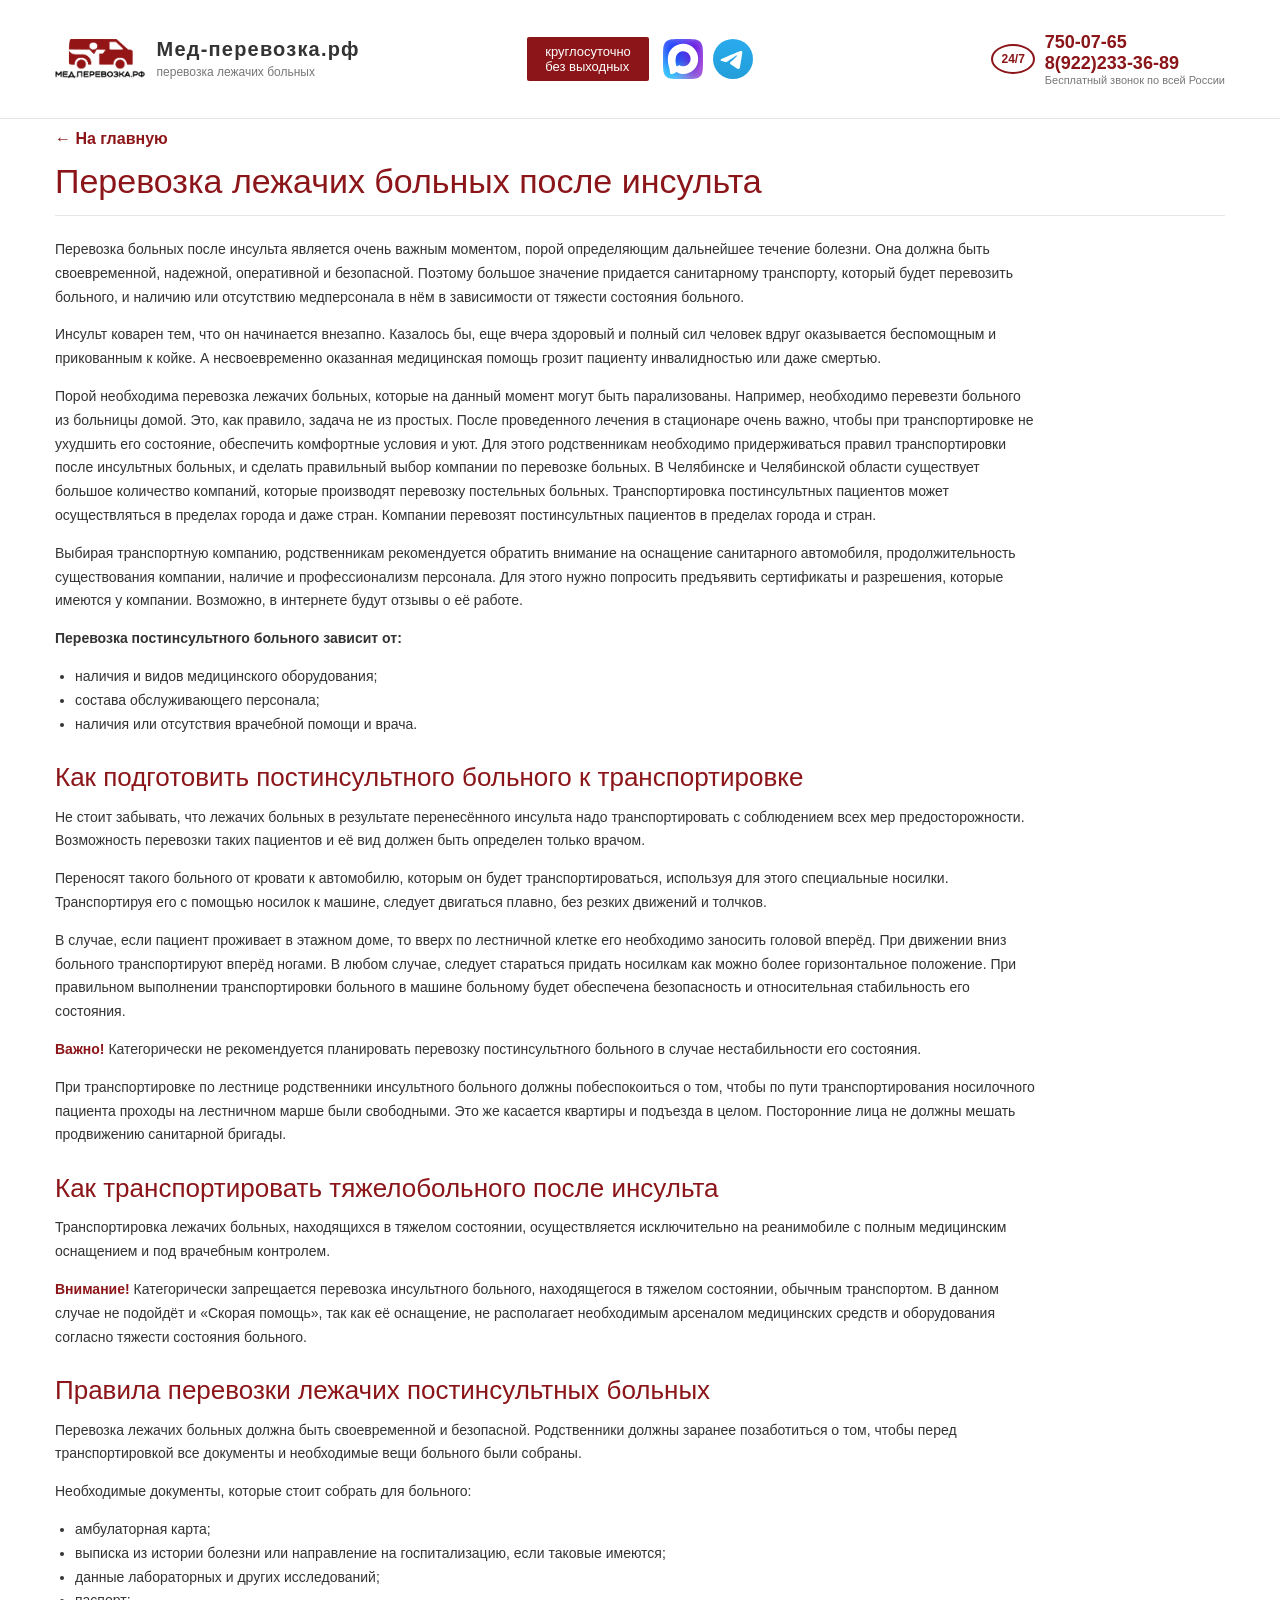
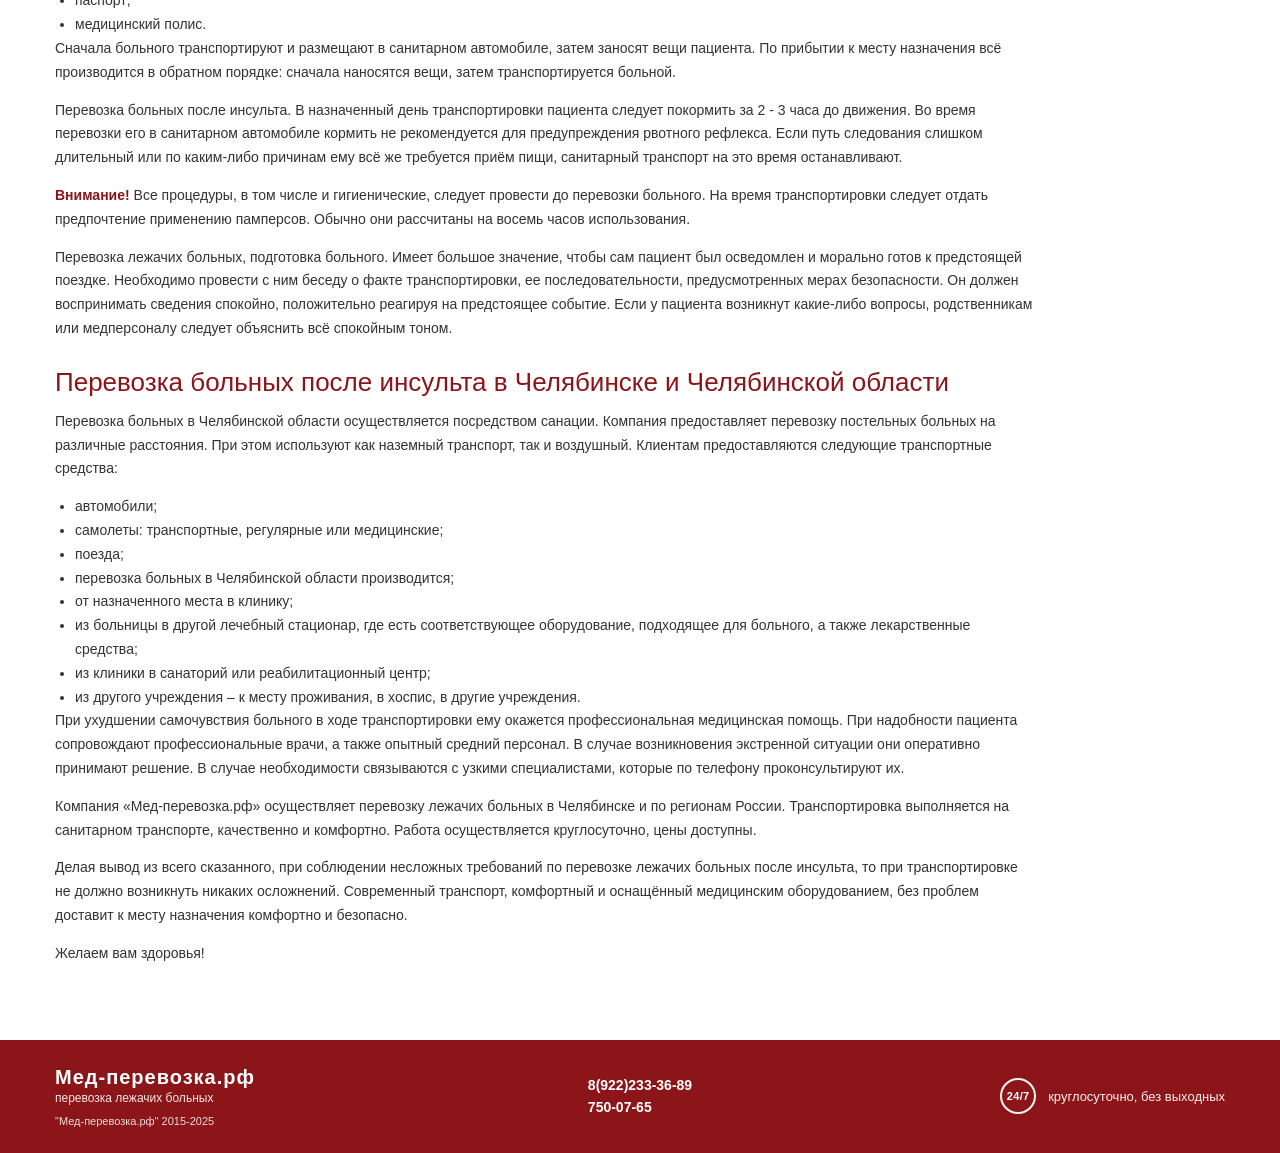
<file: posle-insulta.html>
<!DOCTYPE html>
<html lang="ru">
<head>
  <meta charset="UTF-8" />
  <meta name="viewport" content="width=device-width, initial-scale=1" />
  <title>Перевозка пациентов после инсульта — Мед-перевозка.рф</title>
  <link rel="stylesheet" href="css/style.css" />
  <link rel="icon" href="img/logo.png" type="image/png" sizes="512x512" />
  <link rel="shortcut icon" href="img/logo.png" type="image/png" sizes="512x512" />
  <link rel="apple-touch-icon" href="img/logo.png" sizes="512x512" />
  <script src="js/slider.js" defer></script>
</head>
<body>
  <header class="top-bar">
    <div class="top-bar__inner">
      <!-- Левая часть: логотип + описание + телефоны -->
      <div class="top-bar__left">
        <a class="logo-block" href="index.html">
          <img class="logo-block__img" src="img/logo.png" alt="SAN-TAXI.RU" />
          <div class="logo-block__text">
            <div class="logo-block__title">Мед-перевозка.рф</div>
            <div class="logo-block__subtitle">перевозка лежачих больных</div>
          </div>
        </a>
      </div>

      <!-- Центр: плашка "круглосуточно" + иконки мессенджеров -->
      <div class="top-bar__center">
        <div class="badge">круглосуточно <br> без выходных</div>
        <div class="top-bar__messengers">
          <a class="top-bar__messenger top-bar__messenger--max" href="https://max.ru/u/f9LHodD0cOLeGdEijCR9MBfabRAutT5cz_nNpb2pCn_WxwIgw5Br5wUyP3g" target="_blank" rel="noopener noreferrer" aria-label="Написать в MAX">
            <img class="max-logo" src="img/max-logo.svg" alt="MAX" />
          </a>
          <a class="top-bar__messenger top-bar__messenger--telegram" href="https://t.me/medperevozkarf" target="_blank" rel="noopener noreferrer" aria-label="Написать в Telegram">
            <img class="telegram-logo" src="img/telegram-logo.svg" alt="Telegram" />
          </a>
        </div>
      </div>

      <!-- Правая часть: 24/7 + 8 800 -->
      <div class="top-bar__right">
        <div class="hotline">
          <div class="hotline__icon"> <b>24/7</b> </div>
          <div class="hotline__text">
            <div class="hotline__phone">750-07-65</div>
            <div class="hotline__phone">8(922)233-36-89</div>
            <div class="hotline__note">Бесплатный звонок по всей России</div>
          </div>
        </div>
      </div>
    </div>
  </header>

  <main class="article-page">
    <div class="article-page__inner">
      <a class="article-page__back" href="index.html">← На главную</a>

      <h1 class="article-page__title">Перевозка лежачих больных после инсульта</h1>
      <hr class="article-page__rule" />

      <div class="article-page__content">
        <p>
          Перевозка больных после инсульта является очень важным моментом, порой определяющим дальнейшее
          течение болезни. Она должна быть своевременной, надежной, оперативной и безопасной. Поэтому
          большое значение придается санитарному транспорту, который будет перевозить больного, и
          наличию или отсутствию медперсонала в нём в зависимости от тяжести состояния больного.
        </p>

        <p>
          Инсульт коварен тем, что он начинается внезапно. Казалось бы, еще вчера здоровый и полный сил
          человек вдруг оказывается беспомощным и прикованным к койке. А несвоевременно оказанная
          медицинская помощь грозит пациенту инвалидностью или даже смертью.
        </p>

        <p>
          Порой необходима перевозка лежачих больных, которые на данный момент могут быть парализованы.
          Например, необходимо перевезти больного из больницы домой. Это, как правило, задача не из
          простых. После проведенного лечения в стационаре очень важно, чтобы при транспортировке не
          ухудшить его состояние, обеспечить комфортные условия и уют. Для этого родственникам
          необходимо придерживаться правил транспортировки после инсультных больных, и сделать
          правильный выбор компании по перевозке больных. В Челябинске и Челябинской области существует
          большое количество компаний, которые производят перевозку постельных больных. Транспортировка
          постинсультных пациентов может осуществляться в пределах города и даже стран. Компании
          перевозят постинсультных пациентов в пределах города и стран.
        </p>

        <p>
          Выбирая транспортную компанию, родственникам рекомендуется обратить внимание на оснащение
          санитарного автомобиля, продолжительность существования компании, наличие и профессионализм
          персонала. Для этого нужно попросить предъявить сертификаты и разрешения, которые имеются у
          компании. Возможно, в интернете будут отзывы о её работе.
        </p>

        <p><b>Перевозка постинсультного больного зависит от:</b></p>
        <ul>
          <li>наличия и видов медицинского оборудования;</li>
          <li>состава обслуживающего персонала;</li>
          <li>наличия или отсутствия врачебной помощи и врача.</li>
        </ul>

        <h2>Как подготовить постинсультного больного к транспортировке</h2>

        <p>
          Не стоит забывать, что лежачих больных в результате перенесённого инсульта надо
          транспортировать с соблюдением всех мер предосторожности. Возможность перевозки таких
          пациентов и её вид должен быть определен только врачом.
        </p>

        <p>
          Переносят такого больного от кровати к автомобилю, которым он будет транспортироваться,
          используя для этого специальные носилки. Транспортируя его с помощью носилок к машине,
          следует двигаться плавно, без резких движений и толчков.
        </p>

        <p>
          В случае, если пациент проживает в этажном доме, то вверх по лестничной клетке его
          необходимо заносить головой вперёд. При движении вниз больного транспортируют вперёд ногами.
          В любом случае, следует стараться придать носилкам как можно более горизонтальное положение.
          При правильном выполнении транспортировки больного в машине больному будет обеспечена
          безопасность и относительная стабильность его состояния.
        </p>

        <p>
          <strong class="article-page__label">Важно!</strong> Категорически не рекомендуется планировать
          перевозку постинсультного больного в случае нестабильности его состояния.
        </p>

        <p>
          При транспортировке по лестнице родственники инсультного больного должны побеспокоиться о
          том, чтобы по пути транспортирования носилочного пациента проходы на лестничном марше были
          свободными. Это же касается квартиры и подъезда в целом. Посторонние лица не должны мешать
          продвижению санитарной бригады.
        </p>

        <h2>Как транспортировать тяжелобольного после инсульта</h2>

        <p>
          Транспортировка лежачих больных, находящихся в тяжелом состоянии, осуществляется
          исключительно на реанимобиле с полным медицинским оснащением и под врачебным контролем.
        </p>

        <p>
          <strong class="article-page__label">Внимание!</strong> Категорически запрещается перевозка
          инсультного больного, находящегося в тяжелом состоянии, обычным транспортом. В данном случае
          не подойдёт и «Скорая помощь», так как её оснащение, не располагает необходимым арсеналом
          медицинских средств и оборудования согласно тяжести состояния больного.
        </p>

        <h2>Правила перевозки лежачих постинсультных больных</h2>

        <p>
          Перевозка лежачих больных должна быть своевременной и безопасной. Родственники должны заранее
          позаботиться о том, чтобы перед транспортировкой все документы и необходимые вещи больного
          были собраны.
        </p>

        <p>Необходимые документы, которые стоит собрать для больного:</p>
        <ul>
          <li>амбулаторная карта;</li>
          <li>выписка из истории болезни или направление на госпитализацию, если таковые имеются;</li>
          <li>данные лабораторных и других исследований;</li>
          <li>паспорт;</li>
          <li>медицинский полис.</li>
        </ul>

        <p>
          Сначала больного транспортируют и размещают в санитарном автомобиле, затем заносят вещи
          пациента. По прибытии к месту назначения всё производится в обратном порядке: сначала
          наносятся вещи, затем транспортируется больной.
        </p>

        <p>
          Перевозка больных после инсульта. В назначенный день транспортировки пациента следует
          покормить за 2 - 3 часа до движения. Во время перевозки его в санитарном автомобиле кормить
          не рекомендуется для предупреждения рвотного рефлекса. Если путь следования слишком
          длительный или по каким-либо причинам ему всё же требуется приём пищи, санитарный транспорт
          на это время останавливают.
        </p>

        <p>
          <strong class="article-page__label">Внимание!</strong> Все процедуры, в том числе и
          гигиенические, следует провести до перевозки больного. На время транспортировки следует
          отдать предпочтение применению памперсов. Обычно они рассчитаны на восемь часов
          использования.
        </p>

        <p>
          Перевозка лежачих больных, подготовка больного. Имеет большое значение, чтобы сам пациент
          был осведомлен и морально готов к предстоящей поездке. Необходимо провести с ним беседу о
          факте транспортировки, ее последовательности, предусмотренных мерах безопасности. Он должен
          воспринимать сведения спокойно, положительно реагируя на предстоящее событие. Если у
          пациента возникнут какие-либо вопросы, родственникам или медперсоналу следует объяснить всё
          спокойным тоном.
        </p>

        <h2>Перевозка больных после инсульта в Челябинске и Челябинской области</h2>

        <p>
          Перевозка больных в Челябинской области осуществляется посредством санации. Компания
          предоставляет перевозку постельных больных на различные расстояния. При этом используют как
          наземный транспорт, так и воздушный. Клиентам предоставляются следующие транспортные
          средства:
        </p>

        <ul>
          <li>автомобили;</li>
          <li>самолеты: транспортные, регулярные или медицинские;</li>
          <li>поезда;</li>
          <li>перевозка больных в Челябинской области производится;</li>
          <li>от назначенного места в клинику;</li>
          <li>
            из больницы в другой лечебный стационар, где есть соответствующее оборудование,
            подходящее для больного, а также лекарственные средства;
          </li>
          <li>из клиники в санаторий или реабилитационный центр;</li>
          <li>из другого учреждения – к месту проживания, в хоспис, в другие учреждения.</li>
        </ul>

        <p>
          При ухудшении самочувствия больного в ходе транспортировки ему окажется профессиональная
          медицинская помощь. При надобности пациента сопровождают профессиональные врачи, а также
          опытный средний персонал. В случае возникновения экстренной ситуации они оперативно принимают
          решение. В случае необходимости связываются с узкими специалистами, которые по телефону
          проконсультируют их.
        </p>

        <p>
          Компания «Мед-перевозка.рф» осуществляет перевозку лежачих больных в Челябинске и по регионам
          России. Транспортировка выполняется на санитарном транспорте, качественно и комфортно. Работа
          осуществляется круглосуточно, цены доступны.
        </p>

        <p>
          Делая вывод из всего сказанного, при соблюдении несложных требований по перевозке лежачих
          больных после инсульта, то при транспортировке не должно возникнуть никаких осложнений.
          Современный транспорт, комфортный и оснащённый медицинским оборудованием, без проблем
          доставит к месту назначения комфортно и безопасно.
        </p>

        <p>Желаем вам здоровья!</p>
      </div>
    </div>
  </main>

  <footer class="site-footer">
    <div class="site-footer__inner">
      <div class="site-footer__left">
        <div class="site-footer__brand">
          <div class="site-footer__logo">Мед-перевозка.рф</div>
          <div class="site-footer__tagline">перевозка лежачих больных</div>
        </div>
        <div class="site-footer__copy">"Мед-перевозка.рф" 2015-2025</div>
      </div>

      <div class="site-footer__phones">
        <b href="tel:+79257967877">8(922)233-36-89</b>
        <b href="tel:+79165627064">750-07-65</b>
      </div>

      <div class="site-footer__right">
        <div class="site-footer__clock" aria-hidden="true">24/7</div>
        <div class="site-footer__right-text">круглосуточно, без выходных</div>
      </div>
    </div>
  </footer>
</body>
</html>
</file>
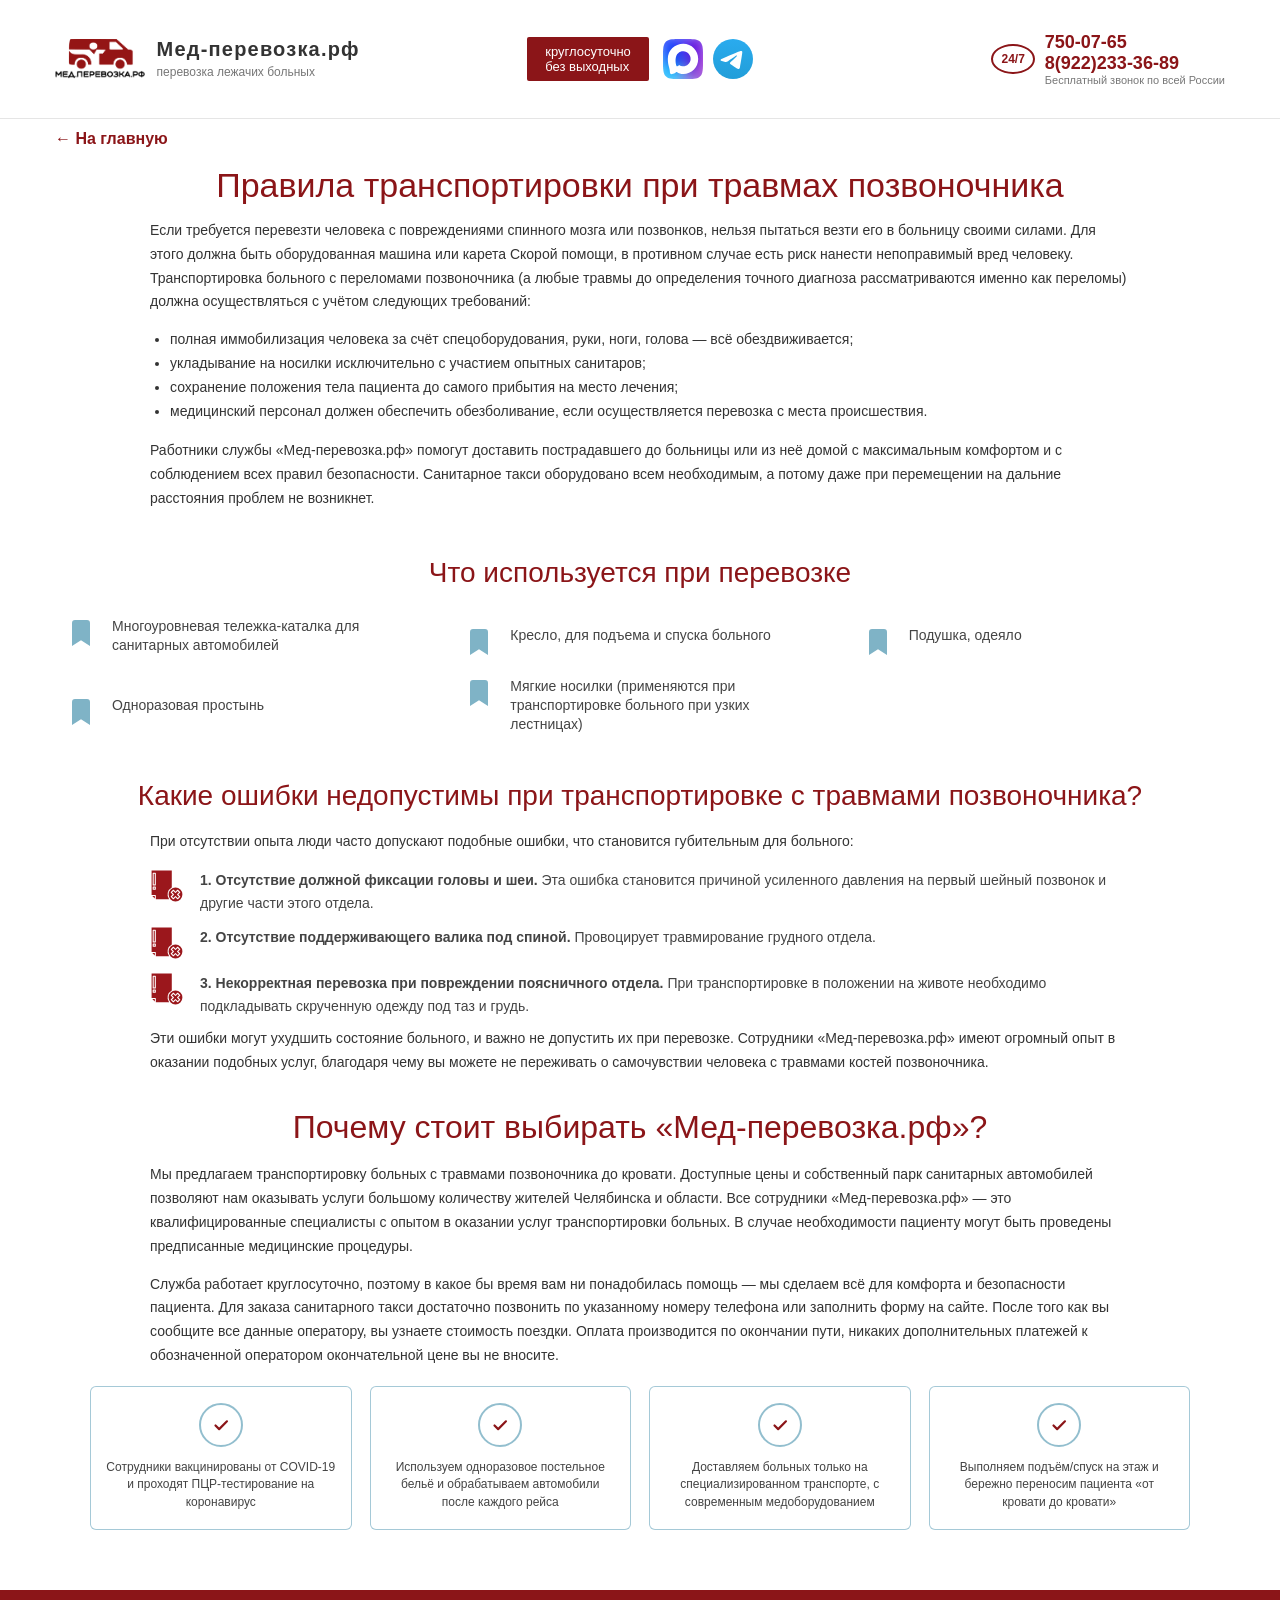
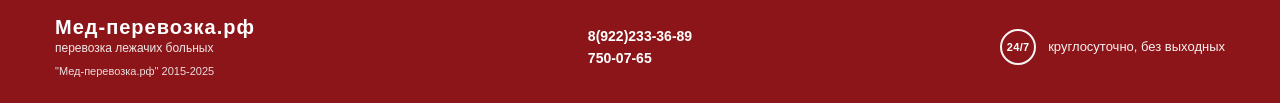
<file: pozvonochnik.html>
<!DOCTYPE html>
<html lang="ru">
<head>
  <meta charset="UTF-8" />
  <meta name="viewport" content="width=device-width, initial-scale=1" />
  <title>Перевозка при переломах позвоночника — Мед-перевозка.рф</title>
  <link rel="stylesheet" href="css/style.css" />
  <link rel="icon" href="img/logo.png" type="image/png" sizes="512x512" />
  <link rel="shortcut icon" href="img/logo.png" type="image/png" sizes="512x512" />
  <link rel="apple-touch-icon" href="img/logo.png" sizes="512x512" />
  <script src="js/slider.js" defer></script>
</head>
<body>
  <header class="top-bar">
    <div class="top-bar__inner">
      <!-- Левая часть: логотип + описание + телефоны -->
      <div class="top-bar__left">
        <a class="logo-block" href="index.html">
          <img class="logo-block__img" src="img/logo.png" alt="SAN-TAXI.RU" />
          <div class="logo-block__text">
            <div class="logo-block__title">Мед-перевозка.рф</div>
            <div class="logo-block__subtitle">перевозка лежачих больных</div>
          </div>
        </a>
      </div>

      <!-- Центр: плашка "круглосуточно" + иконки мессенджеров -->
      <div class="top-bar__center">
        <div class="badge">круглосуточно <br> без выходных</div>
        <div class="top-bar__messengers">
          <a class="top-bar__messenger top-bar__messenger--max" href="https://max.ru/u/f9LHodD0cOLeGdEijCR9MBfabRAutT5cz_nNpb2pCn_WxwIgw5Br5wUyP3g" target="_blank" rel="noopener noreferrer" aria-label="Написать в MAX">
            <img class="max-logo" src="img/max-logo.svg" alt="MAX" />
          </a>
          <a class="top-bar__messenger top-bar__messenger--telegram" href="https://t.me/medperevozkarf" target="_blank" rel="noopener noreferrer" aria-label="Написать в Telegram">
            <img class="telegram-logo" src="img/telegram-logo.svg" alt="Telegram" />
          </a>
        </div>
      </div>

      <!-- Правая часть: 24/7 + 8 800 -->
      <div class="top-bar__right">
        <div class="hotline">
          <div class="hotline__icon"> <b>24/7</b> </div>
          <div class="hotline__text">
            <div class="hotline__phone">750-07-65</div>
            <div class="hotline__phone">8(922)233-36-89</div>
            <div class="hotline__note">Бесплатный звонок по всей России</div>
          </div>
        </div>
      </div>
    </div>
  </header>

  <main class="service-page spine-page">
    <div class="service-page__inner">
      <a class="service-page__back" href="index.html">← На главную</a>

      <h1 class="service-page__title">Правила транспортировки при травмах позвоночника</h1>

      <section class="spine-section">
        <p>
          Если требуется перевезти человека с повреждениями спинного мозга или позвонков, нельзя
          пытаться везти его в больницу своими силами. Для этого должна быть оборудованная машина или
          карета Скорой помощи, в противном случае есть риск нанести непоправимый вред человеку.
          Транспортировка больного с переломами позвоночника (а любые травмы до определения точного
          диагноза рассматриваются именно как переломы) должна осуществляться с учётом следующих
          требований:
        </p>

        <ul class="spine-list">
          <li>
            полная иммобилизация человека за счёт спецоборудования, руки, ноги, голова — всё
            обездвиживается;
          </li>
          <li>
            укладывание на носилки исключительно с участием опытных санитаров;
          </li>
          <li>
            сохранение положения тела пациента до самого прибытия на место лечения;
          </li>
          <li>
            медицинский персонал должен обеспечить обезболивание, если осуществляется перевозка с
            места происшествия.
          </li>
        </ul>

        <p>
          Работники службы «Мед-перевозка.рф» помогут доставить пострадавшего до больницы или из неё
          домой с максимальным комфортом и с соблюдением всех правил безопасности. Санитарное такси
          оборудовано всем необходимым, а потому даже при перемещении на дальние расстояния проблем не
          возникнет.
        </p>
      </section>

      <section class="spine-section">
        <h2 class="service-page__subtitle service-page__subtitle--small">Что используется при перевозке</h2>
       <div class="equipment__inner">
      <ul class="equipment__list">
        <li class="equipment__item">Многоуровневая тележка-каталка для санитарных автомобилей</li>
        <li class="equipment__item">Кресло, для подъема и спуска больного</li>
        <li class="equipment__item">Подушка, одеяло</li>
        <li class="equipment__item">Одноразовая простынь</li>
        <li class="equipment__item equipment__item--center">
          Мягкие носилки (применяются при транспортировке больного при узких лестницах)
        </li>
      </ul>
    </div>
        
      </section>

      <section class="spine-section">
        <h2 class="service-page__subtitle service-page__subtitle--small">
          Какие ошибки недопустимы при транспортировке с травмами позвоночника?
        </h2>

        <p>
          При отсутствии опыта люди часто допускают подобные ошибки, что становится губительным для
          больного:
        </p>

        <div class="spine-errors">
          <div class="spine-error">
            <img class="spine-error__icon" src="img/icon5.svg" alt="" aria-hidden="true" />
            <div class="spine-error__text">
              <b>1. Отсутствие должной фиксации головы и шеи.</b> Эта ошибка становится причиной
              усиленного давления на первый шейный позвонок и другие части этого отдела.
            </div>
          </div>

          <div class="spine-error">
            <img class="spine-error__icon" src="img/icon5.svg" alt="" aria-hidden="true" />
            <div class="spine-error__text">
              <b>2. Отсутствие поддерживающего валика под спиной.</b> Провоцирует травмирование
              грудного отдела.
            </div>
          </div>

          <div class="spine-error">
            <img class="spine-error__icon" src="img/icon5.svg" alt="" aria-hidden="true" />
            <div class="spine-error__text">
              <b>3. Некорректная перевозка при повреждении поясничного отдела.</b> При транспортировке
              в положении на животе необходимо подкладывать скрученную одежду под таз и грудь.
            </div>
          </div>
        </div>

        <p>
          Эти ошибки могут ухудшить состояние больного, и важно не допустить их при перевозке.
          Сотрудники «Мед-перевозка.рф» имеют огромный опыт в оказании подобных услуг, благодаря чему
          вы можете не переживать о самочувствии человека с травмами костей позвоночника.
        </p>
      </section>

      <section class="spine-section">
        <h2 class="service-page__subtitle">Почему стоит выбирать «Мед-перевозка.рф»?</h2>

        <p>
          Мы предлагаем транспортировку больных с травмами позвоночника до кровати. Доступные цены и
          собственный парк санитарных автомобилей позволяют нам оказывать услуги большому количеству
          жителей Челябинска и области. Все сотрудники «Мед-перевозка.рф» — это квалифицированные
          специалисты с опытом в оказании услуг транспортировки больных. В случае необходимости
          пациенту могут быть проведены предписанные медицинские процедуры.
        </p>

        <p>
          Служба работает круглосуточно, поэтому в какое бы время вам ни понадобилась помощь — мы
          сделаем всё для комфорта и безопасности пациента. Для заказа санитарного такси достаточно
          позвонить по указанному номеру телефона или заполнить форму на сайте. После того как вы
          сообщите все данные оператору, вы узнаете стоимость поездки. Оплата производится по
          окончании пути, никаких дополнительных платежей к обозначенной оператором окончательной цене
          вы не вносите.
        </p>

        <div class="benefits-grid" aria-label="Преимущества">
          <div class="benefit-card">
            <div class="benefit-card__icon" aria-hidden="true">
              <svg viewBox="0 0 24 24" fill="none">
                <path d="M6 12.5l4 4L18.5 8" stroke="currentColor" stroke-width="2.4" stroke-linecap="round" stroke-linejoin="round"/>
              </svg>
            </div>
            <div class="benefit-card__text">
              Сотрудники вакцинированы от COVID‑19 и проходят ПЦР‑тестирование на коронавирус
            </div>
          </div>

          <div class="benefit-card">
            <div class="benefit-card__icon" aria-hidden="true">
              <svg viewBox="0 0 24 24" fill="none">
                <path d="M6 12.5l4 4L18.5 8" stroke="currentColor" stroke-width="2.4" stroke-linecap="round" stroke-linejoin="round"/>
              </svg>
            </div>
            <div class="benefit-card__text">
              Используем одноразовое постельное бельё и обрабатываем автомобили после каждого рейса
            </div>
          </div>

          <div class="benefit-card">
            <div class="benefit-card__icon" aria-hidden="true">
              <svg viewBox="0 0 24 24" fill="none">
                <path d="M6 12.5l4 4L18.5 8" stroke="currentColor" stroke-width="2.4" stroke-linecap="round" stroke-linejoin="round"/>
              </svg>
            </div>
            <div class="benefit-card__text">
              Доставляем больных только на специализированном транспорте, с современным
              медоборудованием
            </div>
          </div>

          <div class="benefit-card">
            <div class="benefit-card__icon" aria-hidden="true">
              <svg viewBox="0 0 24 24" fill="none">
                <path d="M6 12.5l4 4L18.5 8" stroke="currentColor" stroke-width="2.4" stroke-linecap="round" stroke-linejoin="round"/>
              </svg>
            </div>
            <div class="benefit-card__text">
              Выполняем подъём/спуск на этаж и бережно переносим пациента «от кровати до кровати»
            </div>
          </div>
        </div>
      </section>
    </div>
  </main>

  <footer class="site-footer">
    <div class="site-footer__inner">
      <div class="site-footer__left">
        <div class="site-footer__brand">
          <div class="site-footer__logo">Мед-перевозка.рф</div>
          <div class="site-footer__tagline">перевозка лежачих больных</div>
        </div>
        <div class="site-footer__copy">"Мед-перевозка.рф" 2015-2025</div>
      </div>

      <div class="site-footer__phones">
        <b href="tel:+79257967877">8(922)233-36-89</b>
        <b href="tel:+79165627064">750-07-65</b>
      </div>

      <div class="site-footer__right">
        <div class="site-footer__clock" aria-hidden="true">24/7</div>
        <div class="site-footer__right-text">круглосуточно, без выходных</div>
      </div>
    </div>
  </footer>
</body>
</html>
</file>
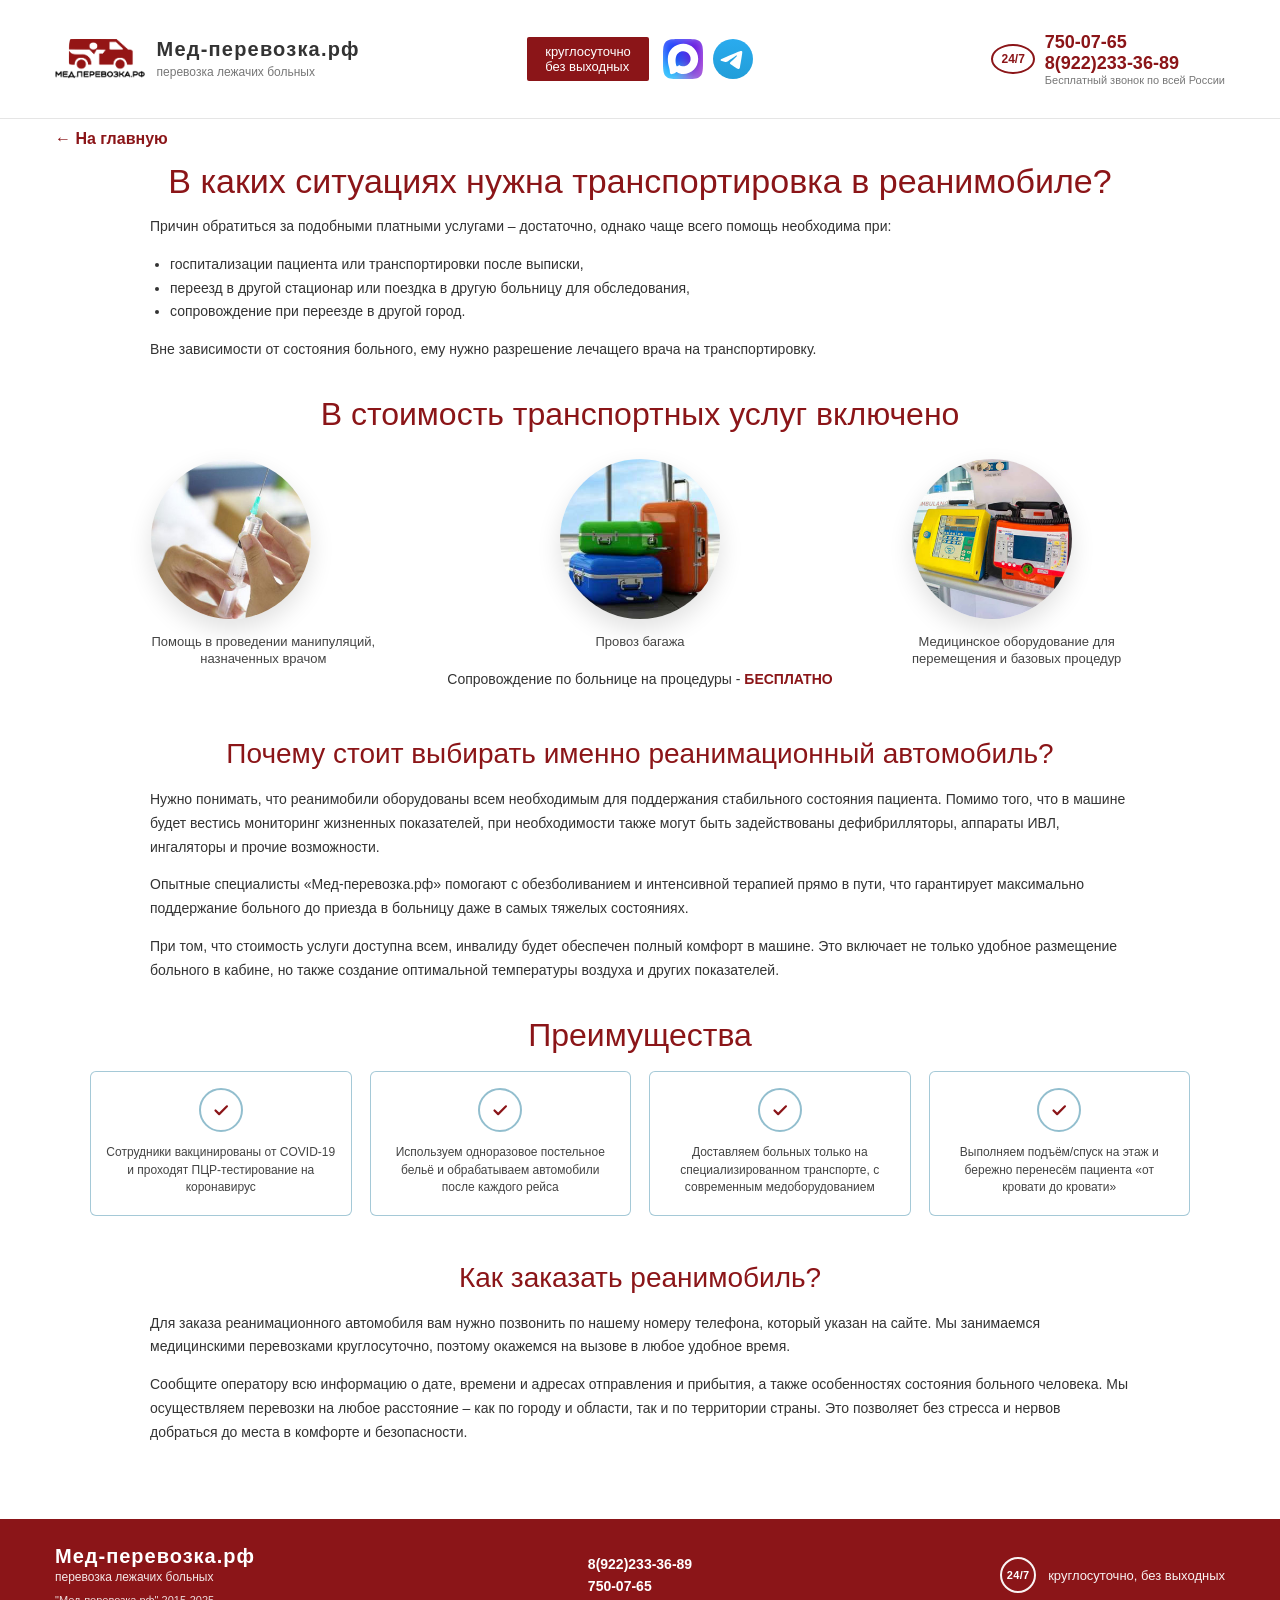
<file: reanimobil.html>
<!DOCTYPE html>
<html lang="ru">
<head>
  <meta charset="UTF-8" />
  <meta name="viewport" content="width=device-width, initial-scale=1" />
  <title>Реанимобиль — транспортировка в сложных состояниях</title>
  <link rel="stylesheet" href="css/style.css" />
  <link rel="icon" href="img/logo.png" type="image/png" sizes="512x512" />
  <link rel="shortcut icon" href="img/logo.png" type="image/png" sizes="512x512" />
  <link rel="apple-touch-icon" href="img/logo.png" sizes="512x512" />
  <script src="js/slider.js" defer></script>
</head>
<body>
  <header class="top-bar">
    <div class="top-bar__inner">
      <!-- Левая часть: логотип + описание + телефоны -->
      <div class="top-bar__left">
        <a class="logo-block" href="index.html">
          <img class="logo-block__img" src="img/logo.png" alt="SAN-TAXI.RU" />
          <div class="logo-block__text">
            <div class="logo-block__title">Мед-перевозка.рф</div>
            <div class="logo-block__subtitle">перевозка лежачих больных</div>
          </div>
        </a>
      </div>

      <!-- Центр: плашка "круглосуточно" + иконки мессенджеров -->
      <div class="top-bar__center">
        <div class="badge">круглосуточно <br> без выходных</div>
        <div class="top-bar__messengers">
          <a class="top-bar__messenger top-bar__messenger--max" href="https://max.ru/u/f9LHodD0cOLeGdEijCR9MBfabRAutT5cz_nNpb2pCn_WxwIgw5Br5wUyP3g" target="_blank" rel="noopener noreferrer" aria-label="Написать в MAX">
            <img class="max-logo" src="img/max-logo.svg" alt="MAX" />
          </a>
          <a class="top-bar__messenger top-bar__messenger--telegram" href="https://t.me/medperevozkarf" target="_blank" rel="noopener noreferrer" aria-label="Написать в Telegram">
            <img class="telegram-logo" src="img/telegram-logo.svg" alt="Telegram" />
          </a>
        </div>
      </div>

      <!-- Правая часть: 24/7 + 8 800 -->
      <div class="top-bar__right">
        <div class="hotline">
          <div class="hotline__icon"> <b>24/7</b> </div>
          <div class="hotline__text">
            <div class="hotline__phone">750-07-65</div>
            <div class="hotline__phone">8(922)233-36-89</div>
            <div class="hotline__note">Бесплатный звонок по всей России</div>
          </div>
        </div>
      </div>
    </div>
  </header>

  <main class="service-page">
    <div class="service-page__inner">
      <a class="service-page__back" href="index.html">← На главную</a>

      <h1 class="service-page__title">В каких ситуациях нужна транспортировка в реанимобиле?</h1>

      <p>
        Причин обратиться за подобными платными услугами – достаточно, однако чаще всего помощь
        необходима при:
      </p>

      <ul class="service-page__list">
        <li>госпитализации пациента или транспортировки после выписки,</li>
        <li>переезд в другой стационар или поездка в другую больницу для обследования,</li>
        <li>сопровождение при переезде в другой город.</li>
      </ul>

      <p>
        Вне зависимости от состояния больного, ему нужно разрешение лечащего врача на транспортировку.
      </p>

      <h2 class="service-page__subtitle">В стоимость транспортных услуг включено</h2>

      <div class="included-grid">
        <figure class="included-card">
          <div class="included-card__img">
            <img src="img/pic1.jpg" alt="Помощь в проведении манипуляций" />
          </div>
          <figcaption class="included-card__caption">
            Помощь в проведении манипуляций,<br />назначенных врачом
          </figcaption>
        </figure>

        <figure class="included-card">
          <div class="included-card__img">
            <img src="img/pic2.jpg" alt="Провоз багажа" />
          </div>
          <figcaption class="included-card__caption">Провоз багажа</figcaption>
        </figure>

        <figure class="included-card">
          <div class="included-card__img">
            <img src="img/pic3.jpg" alt="Медицинское оборудование" />
          </div>
          <figcaption class="included-card__caption">
            Медицинское оборудование для<br />перемещения и базовых процедур
          </figcaption>
        </figure>
      </div>

      <p class="included-note">
        Сопровождение по больнице на процедуры - <span class="included-note__accent">БЕСПЛАТНО</span>
      </p>

      <h2 class="service-page__subtitle service-page__subtitle--small">
        Почему стоит выбирать именно реанимационный автомобиль?
      </h2>

      <p>
        Нужно понимать, что реанимобили оборудованы всем необходимым для поддержания стабильного
        состояния пациента. Помимо того, что в машине будет вестись мониторинг жизненных показателей,
        при необходимости также могут быть задействованы дефибрилляторы, аппараты ИВЛ, ингаляторы и
        прочие возможности.
      </p>

      <p>
        Опытные специалисты «Мед-перевозка.рф» помогают с обезболиванием и интенсивной терапией прямо в
        пути, что гарантирует максимально поддержание больного до приезда в больницу даже в самых
        тяжелых состояниях.
      </p>

      <p>
        При том, что стоимость услуги доступна всем, инвалиду будет обеспечен полный комфорт в машине.
        Это включает не только удобное размещение больного в кабине, но также создание оптимальной
        температуры воздуха и других показателей.
      </p>

      <h2 class="service-page__subtitle">Преимущества</h2>

      <div class="benefits-grid" aria-label="Преимущества">
        <div class="benefit-card">
          <div class="benefit-card__icon" aria-hidden="true">
            <svg viewBox="0 0 24 24" fill="none">
              <path d="M6 12.5l4 4L18.5 8" stroke="currentColor" stroke-width="2.4" stroke-linecap="round" stroke-linejoin="round"/>
            </svg>
          </div>
          <div class="benefit-card__text">
            Сотрудники вакцинированы от COVID‑19 и проходят ПЦР‑тестирование на коронавирус
          </div>
        </div>

        <div class="benefit-card">
          <div class="benefit-card__icon" aria-hidden="true">
            <svg viewBox="0 0 24 24" fill="none">
              <path d="M6 12.5l4 4L18.5 8" stroke="currentColor" stroke-width="2.4" stroke-linecap="round" stroke-linejoin="round"/>
            </svg>
          </div>
          <div class="benefit-card__text">
            Используем одноразовое постельное бельё и обрабатываем автомобили после каждого рейса
          </div>
        </div>

        <div class="benefit-card">
          <div class="benefit-card__icon" aria-hidden="true">
            <svg viewBox="0 0 24 24" fill="none">
              <path d="M6 12.5l4 4L18.5 8" stroke="currentColor" stroke-width="2.4" stroke-linecap="round" stroke-linejoin="round"/>
            </svg>
          </div>
          <div class="benefit-card__text">
            Доставляем больных только на специализированном транспорте, с современным медоборудованием
          </div>
        </div>

        <div class="benefit-card">
          <div class="benefit-card__icon" aria-hidden="true">
            <svg viewBox="0 0 24 24" fill="none">
              <path d="M6 12.5l4 4L18.5 8" stroke="currentColor" stroke-width="2.4" stroke-linecap="round" stroke-linejoin="round"/>
            </svg>
          </div>
          <div class="benefit-card__text">
            Выполняем подъём/спуск на этаж и бережно перенесём пациента «от кровати до кровати»
          </div>
        </div>
      </div>

      <h2 class="service-page__subtitle service-page__subtitle--small">Как заказать реанимобиль?</h2>

      <p>
        Для заказа реанимационного автомобиля вам нужно позвонить по нашему номеру телефона, который
        указан на сайте. Мы занимаемся медицинскими перевозками круглосуточно, поэтому окажемся на
        вызове в любое удобное время.
      </p>

      <p>
        Сообщите оператору всю информацию о дате, времени и адресах отправления и прибытия, а также
        особенностях состояния больного человека. Мы осуществляем перевозки на любое расстояние – как
        по городу и области, так и по территории страны. Это позволяет без стресса и нервов добраться
        до места в комфорте и безопасности.
      </p>
    </div>
  </main>

  <footer class="site-footer">
    <div class="site-footer__inner">
      <div class="site-footer__left">
        <div class="site-footer__brand">
          <div class="site-footer__logo">Мед-перевозка.рф</div>
          <div class="site-footer__tagline">перевозка лежачих больных</div>
        </div>
        <div class="site-footer__copy">"Мед-перевозка.рф" 2015-2025</div>
      </div>

      <div class="site-footer__phones">
        <b href="tel:+79257967877">8(922)233-36-89</b>
        <b href="tel:+79165627064">750-07-65</b>
      </div>

      <div class="site-footer__right">
        <div class="site-footer__clock" aria-hidden="true">24/7</div>
        <div class="site-footer__right-text">круглосуточно, без выходных</div>
      </div>
    </div>
  </footer>
</body>
</html>
</file>
<file: css/style.css>
/* Основные переменные */
:root {
    --burgundy: #8b1518;
    --text-dark: #333333;
    --text-light: #ffffff;
    --gray: #777777;
    --font-main: "Arial", "Helvetica", sans-serif;
  }
  
  *,
  *::before,
  *::after {
    box-sizing: border-box;
  }

  html {
    overflow-x: hidden;
  }

  body {
    margin: 0;
    font-family: var(--font-main);
    color: var(--text-dark);
    font-size: 16px;
    overflow-x: hidden;
  }

  img {
    max-width: 100%;
    height: auto;
    display: block;
  }

  /* Картинки в слайдере — не сжимать, заполнять фон */
  .hero-slide__bg {
    max-width: none;
    width: 100%;
    height: 100%;
    object-fit: cover;
  }

  /* Ссылки без синего: цвет как у текста/бургунди */
  a,
  a:visited,
  [href] {
    color: inherit;
    text-decoration: none;
  }

  a:hover,
  [href]:hover {
    text-decoration: underline;
  }

  .hero-slider {
    background: #ffffff;
  }

  .hero-slider__inner {
    max-width: 1200px;
    margin: 0 auto;
    padding: 14px 15px 0;
    position: relative;
  }

  .hero-slider__slides {
    position: relative;
    height: clamp(260px, 28vw, 360px);
    border-radius: 6px;
    overflow: hidden;
  }

  .hero-slide {
    position: absolute;
    inset: 0;
    opacity: 0;
    pointer-events: none;
    transition: opacity 200ms ease;
  }

  .hero-slide.is-active {
    opacity: 1;
    pointer-events: auto;
  }

  .hero-slide__bg {
    position: absolute;
    inset: 0;
    width: 100%;
    height: 100%;
    object-fit: cover;
    display: block;
  }

  .hero-slide__panel {
    position: relative;
    z-index: 1;
    max-width: 520px;
    height: 100%;
    padding: 26px 28px;
    display: flex;
    flex-direction: column;
    justify-content: center;
    background: linear-gradient(90deg, rgba(255, 255, 255, 0.92) 0%, rgba(255, 255, 255, 0.86) 70%, rgba(255, 255, 255, 0.0) 100%);
  }

  .hero-slide__panel--center {
    max-width: 680px;
    margin: 0 auto;
    text-align: left;
    background: linear-gradient(90deg, rgba(255, 255, 255, 0.86) 0%, rgba(255, 255, 255, 0.86) 100%);
  }

  .hero-slide__title {
    margin: 0 0 10px;
    color: var(--burgundy);
    font-size: 28px;
    line-height: 1.15;
  }

  .hero-slide__title--dark {
    color: #444444;
  }

  .hero-slide__list {
    margin: 0 0 18px;
    padding-left: 18px;
    color: #555555;
    line-height: 1.55;
    font-size: 14px;
  }

  .hero-slide__list--checks {
    list-style: none;
    padding-left: 0;
  }

  .hero-slide__list--checks li {
    position: relative;
    padding-left: 22px;
    margin: 8px 0;
  }

  .hero-slide__list--checks li::before {
    content: "✓";
    position: absolute;
    left: 0;
    top: 0;
    color: #a51b1f;
    font-weight: 800;
  }

  .hero-slide__actions {
    display: flex;
    align-items: center;
    gap: 18px;
    flex-wrap: wrap;
  }

  .hero-slide__btn {
    display: inline-block;
    background: var(--burgundy);
    color: #ffffff;
    padding: 10px 26px;
    text-decoration: none;
    border-radius: 2px;
    font-size: 13px;
    font-weight: 700;
    text-transform: uppercase;
  }

  .hero-slide__btn:hover {
    background: #a51b1f;
  }

  .hero-slide__hint {
    color: var(--burgundy);
    font-size: 14px;
  }

  .hero-slide__big {
    margin: 6px 0 2px;
    font-size: 26px;
    font-weight: 800;
    color: var(--burgundy);
  }

  .hero-slide__sub {
    color: #555555;
    font-size: 14px;
    margin-bottom: 16px;
  }

  .hero-slider__nav {
    position: absolute;
    top: 50%;
    transform: translateY(-50%);
    width: 44px;
    height: 44px;
    border-radius: 999px;
    border: none;
    cursor: pointer;
    background: rgba(255, 255, 255, 0.85);
    box-shadow: 0 3px 10px rgba(0, 0, 0, 0.18);
    z-index: 3;
  }

  .hero-slider__nav--prev {
    left: 14px;
    transform: translateY(-50%);
    background-repeat: no-repeat;
    background-position: center;
    background-size: 22px 22px;
    background-image: url("data:image/svg+xml,%3Csvg xmlns='http://www.w3.org/2000/svg' width='24' height='24' viewBox='0 0 24 24'%3E%3Cpath d='M14 6l-6 6 6 6' fill='none' stroke='%23333' stroke-width='2' stroke-linecap='round' stroke-linejoin='round'/%3E%3C/svg%3E");
  }

  .hero-slider__nav--next {
    right: 14px;
    transform: translateY(-50%);
    background-repeat: no-repeat;
    background-position: center;
    background-size: 22px 22px;
    background-image: url("data:image/svg+xml,%3Csvg xmlns='http://www.w3.org/2000/svg' width='24' height='24' viewBox='0 0 24 24'%3E%3Cpath d='M10 6l6 6-6 6' fill='none' stroke='%23333' stroke-width='2' stroke-linecap='round' stroke-linejoin='round'/%3E%3C/svg%3E");
  }

  .hero-slider__nav:hover {
    background: rgba(255, 255, 255, 0.98);
  }

  .hero-slider[data-active-slide="3"] .hero-slide.is-active .hero-slide__panel {
    background: transparent;
  }

  @media (max-width: 700px) {
    .hero-slide__panel {
      max-width: 520px;
      padding: 20px 18px;
      background: rgba(255, 255, 255, 0.9);
    }

    .hero-slider__nav--prev {
      left: 10px;
    }

    .hero-slider__nav--next {
      right: 10px;
    }
  }

  /* Телефон: как на эталоне — один столбец, герой на всю ширину, без горизонтальной прокрутки */
  @media (max-width: 600px) {
    .hero-slider__inner,
    .how-we-work__inner,
    .equipment__inner,
    .popular-services__inner,
    .faq__inner,
    .site-footer__inner {
      max-width: 100%;
      box-sizing: border-box;
    }

    .hero-slider__inner {
      padding: 12px 12px 0;
      overflow-x: hidden;
    }

    .hero-slider__slides {
      height: 240px;
      border-radius: 4px;
    }

    .hero-slide__panel,
    .hero-slide__panel--center {
      max-width: none;
      width: 100%;
      padding: 16px 14px;
      background: linear-gradient(90deg, rgba(255, 255, 255, 0.94) 0%, rgba(255, 255, 255, 0.88) 60%, rgba(255, 255, 255, 0.5) 100%);
      box-sizing: border-box;
    }

    .hero-slide__title {
      font-size: 22px;
      line-height: 1.25;
    }

    .hero-slide__list {
      font-size: 15px;
    }

    .hero-slider__nav--prev {
      left: 6px;
      width: 38px;
      height: 38px;
      background-size: 18px 18px;
    }

    .hero-slider__nav--next {
      right: 6px;
      width: 38px;
      height: 38px;
      background-size: 18px 18px;
    }

    /* Закрепляем шапку на телефонах */
    .top-bar {
      position: fixed;
      top: 0;
      left: 0;
      right: 0;
    }

    body {
      padding-top: 200px;
    }

    .how-we-work {
      padding-top: 60px;
    }

    .top-bar__inner {
      width: 100%;
      max-width: 100%;
      padding: 10px 12px;
      gap: 10px;
      box-sizing: border-box;
    }

    .logo-block__img {
      width: 64px;
      height: 64px;
    }

    .logo-block__title {
      font-size: 18px;
    }

    .logo-block__subtitle {
      font-size: 11px;
    }

    .badge {
      padding: 6px 14px;
      font-size: 12px;
    }

    .top-bar__center {
      gap: 10px;
    }

    .top-bar__messenger {
      width: 36px;
      height: 36px;
    }

    .top-bar__messengers {
      gap: 8px;
    }

    .hotline__phone {
      font-size: 16px;
    }

    .hotline__note {
      font-size: 11px;
    }

    /* Как мы работаем — один столбец, полная ширина */
    .how-we-work {
      padding: 24px 0 32px;
    }

    .how-we-work__inner {
      padding: 0 12px;
    }

    .how-we-work__title {
      font-size: 26px;
      margin-bottom: 18px;
    }

    .how-we-work__grid {
      grid-template-columns: 1fr;
      row-gap: 18px;
    }

    .how-step {
      font-size: 15px;
    }

    .how-step__p {
      font-size: 18px;
    }

    .how-step__p_info {
      font-size: 15px;
    }

    /* О нас: картинка сверху, текст на всю ширину */
    .about-block {
      padding: 24px 0;
    }

    .about-block__inner {
      flex-direction: column;
      padding: 0 12px;
      gap: 0;
    }

    .about-block__image {
      flex: none;
      width: 100%;
    }

    .about-block__image img {
      border-radius: 4px 4px 0 0;
    }

    .about-block__text {
      padding: 18px 0 0;
      font-size: 16px;
    }

    /* Оборудование — один столбец */
    .equipment {
      padding-top: 32px;
    }

    .equipment__inner {
      padding: 0 12px;
    }

    .equipment__title {
      font-size: 26px;
    }

    .equipment__lead {
      font-size: 15px;
      text-align: left;
    }

    .equipment__list {
      grid-template-columns: 1fr;
      row-gap: 14px;
      margin-top: 20px;
    }

    .equipment__item {
      font-size: 15px;
    }

    /* Популярные услуги */
    .popular-services__inner {
      padding: 0 12px;
    }

    .popular-services__title {
      font-size: 26px;
    }

    .popular-services__lead {
      font-size: 15px;
      text-align: left;
    }

    .popular-services__grid {
      grid-template-columns: repeat(2, 1fr);
      gap: 12px;
      margin-top: 20px;
    }

    .service-card__text {
      font-size: 14px;
    }

    /* FAQ */
    .faq__inner {
      padding: 0 12px;
    }

    .faq__title {
      font-size: 26px;
    }

    .faq-item__q {
      font-size: 15px;
    }

    .faq-item__a {
      font-size: 15px;
    }

    /* Подвал */
    .site-footer__inner {
      padding: 0 12px;
      grid-template-columns: 1fr;
      justify-items: start;
      gap: 16px;
    }

    .site-footer__phones {
      justify-self: start;
    }

    .site-footer__right {
      justify-self: start;
    }
  }

  @media (max-width: 400px) {
    body {
      font-size: 18px;
    }

    .hero-slider__slides {
      height: 260px;
    }

    .hero-slide__title {
      font-size: 24px;
    }

    .hero-slide__big {
      font-size: 24px;
    }
  }

  /* Как мы работаем */
  .how-we-work {
    background: #ffffff;
    padding: 40px 0 50px;
  }

  .how-we-work__inner {
    max-width: 1200px;
    margin: 0 auto;
    padding: 0 15px;
  }

  .how-we-work__title {
    margin: 0;
    text-align: left;
    font-size: 34px;
    line-height: 1.15;
    color: var(--burgundy);
    font-weight: 400;
    margin-bottom: 26px;
  }

  .how-we-work__grid {
    display: grid;
    grid-template-columns: repeat(4, minmax(180px, 1fr));
    column-gap: 40px;
  }

  .how-step {
    display: flex;
    align-items: flex-start;
    gap: 14px;
    font-size: 14px;
    line-height: 1.5;
    color: #444444;
    min-width: 0;
  }

  .how-step__num {
    width: 40px;
    height: 40px;
    border-radius: 999px;
    border: 2px solid var(--burgundy);
    display: flex;
    align-items: center;
    justify-content: center;
    font-weight: 600;
    font-size: 18px;
    color: var(--burgundy);
    flex-shrink: 0;
    margin-top: 4px;
  }

  .how-step__content p {
    margin: 0;
  }

  .how-step__p {
    font-size: 20px;
    color:var(--burgundy);
    font-weight: bold;
    padding-bottom: 10px;
  }

  .how-step__p_info {
    font-size: 15px;
  }

  .how-step__button {
    display: inline-block;
    margin-top: 10px;
    padding: 10px 18px;
    background: var(--burgundy);
    color: #ffffff;
    text-decoration: none;
    font-weight: 600;
    font-size: 14px;
    border-radius: 3px;
  }

  .how-step__button:hover {
    background: #a51b1f;
  }

  @media (max-width: 700px) {
    .how-we-work__grid {
      grid-template-columns: 1fr;
      row-gap: 22px;
    }
  }

  @media (max-width: 400px) {
    .how-we-work {
      padding: 28px 0 36px;
    }

    .how-we-work__title {
      font-size: 30px;
      margin-bottom: 22px;
    }

    .how-we-work__grid {
      grid-template-columns: 1fr;
      row-gap: 20px;
    }
  }

  /* Шапка */
  .top-bar {
    background: #ffffff;
    border-bottom: 1px solid #e5e5e5;
    font-size: 14px;
    position: fixed;
    top: 0;
    left: 0;
    right: 0;
    z-index: 1000;
    width: 100%;
  }

  body {
    padding-top: 96px;
  }

  .top-bar__inner {
    max-width: 1200px;
    margin: 0 auto;
    padding: 14px 15px;
    display: grid;
    grid-template-columns: 1fr auto 1fr;
    align-items: center;
    gap: 18px;
    width: 100%;
    box-sizing: border-box;
  }
  
  /* Левая часть */
  .top-bar__left {
    display: flex;
    align-items: center;
    gap: 22px;
    min-width: 0;
  }
  
  .logo-block {
    display: flex;
    align-items: center;
    gap: 12px;
    text-decoration: none;
    color: inherit;
  }

  .logo-block:visited,
  .logo-block:hover,
  .logo-block:active {
    text-decoration: none;
    color: inherit;
  }

  .logo-block__img {
    width: clamp(74px, 7vw, 110px);
    height: clamp(74px, 7vw, 110px);
    object-fit: contain;
    display: block;
    flex: 0 0 auto;
  }

  .logo-block__text {
    display: flex;
    flex-direction: column;
  }
  
  .logo-block__title {
    font-weight: 700;
    font-size: 20px;
    letter-spacing: 0.06em;
  }
  
  .logo-block__subtitle {
    font-size: 12px;
    color: var(--gray);
    margin-top: 4px;
  }
  
  /* Телефоны слева */
  .phones-block {
    display: flex;
    flex-direction: column;
    gap: 3px;
    line-height: 1.15;
  }
  
  .phones-block__phone {
    color: var(--burgundy);
    font-weight: 700;
    text-decoration: none;
  }
  
  .phones-block__phone:hover {
    text-decoration: underline;
  }
  
  /* Кнопка "Заказать звонок" как текстовая */
  .btn-link {
    margin-top: 4px;
    color: var(--burgundy);
    font-weight: 600;
    text-decoration: none;
  }
  
  .btn-link:hover {
    text-decoration: underline;
  }
  
  /* Центр: плашка + иконки MAX и Telegram */
  .top-bar__center {
    justify-self: center;
    display: flex;
    align-items: center;
    gap: 14px;
  }

  .top-bar__messengers {
    display: flex;
    align-items: center;
    gap: 10px;
  }

  .top-bar__messenger {
    display: flex;
    align-items: center;
    justify-content: center;
    width: 40px;
    height: 40px;
    border-radius: 50%;
    transition: opacity 0.2s;
  }

  .top-bar__messenger:hover {
    opacity: 0.85;
  }

  .top-bar__messenger img,
  .top-bar__messenger .max-logo,
  .top-bar__messenger .telegram-logo {
    width: 100%;
    height: 100%;
    object-fit: contain;
    display: block;
  }
  
  .badge {
    background: var(--burgundy);
    color: var(--text-light);
    padding: 7px 18px;
    border-radius: 2px;
    font-size: 13px;
    white-space: nowrap;
  }
  
  /* Правая часть */
  .top-bar__right {
    display: flex;
    flex-direction: column;
    align-items: flex-end;
    gap: 6px;
    justify-self: end;
  }
  
  .hotline {
    display: flex;
    align-items: center;
    gap: 10px;
  }
  
  .hotline__icon {
    border: 2px solid var(--burgundy);
    color: var(--burgundy);
    border-radius: 50%;
    padding: 6px 8px;
    font-weight: 700;
    font-size: 12px;
  }
  
  .hotline__phone {
    color: var(--burgundy);
    font-weight: 700;
    font-size: 18px;
  }
  
  .hotline__note {
    font-size: 11px;
    color: var(--gray);
  }
  
  /* Основная красная кнопка справа */
  .btn-main {
    background: var(--burgundy);
    color: var(--text-light);
    padding: 8px 22px;
    text-decoration: none;
    border-radius: 2px;
    font-size: 13px;
    text-transform: uppercase;
  }
  
  .btn-main:hover {
    background: #a51b1f;
  }
  
  /* Нижняя полоса e‑mail */
  .top-bar__bottom {
    max-width: 1200px;
    margin: 0 auto;
    padding: 0 15px 8px;
    font-size: 13px;
    color: var(--gray);
  }
  
  .top-bar__bottom a {
    color: var(--burgundy);
    text-decoration: none;
  }
  
  .top-bar__bottom a:hover {
    text-decoration: underline;
  }
  
  /* Адаптивность */
  @media (max-width: 700px) {
    body {
      padding-top: 200px;
    }

    .top-bar__inner {
      grid-template-columns: 1fr;
      justify-items: start;
      gap: 12px;
    }
  
    .top-bar__center {
      justify-self: start;
    }

    .top-bar__right {
      justify-self: start;
      align-items: flex-start;
    }
  }
  
  @media (max-width: 400px) {
    .top-bar__inner {
      padding: 12px 15px;
    }
  
    .logo-block__img {
      width: 78px;
      height: 78px;
    }
  
    .logo-block__title {
      font-size: 18px;
    }

    .phones-block__phone {
      font-size: 14px;
    }
  }
  .footer {
    background-color: #8b1517; /* бордовый как на картинке */
    color: #ffffff;
    font-family: Arial, sans-serif;
    padding: 18px 30px;
    border-radius: 0 0 8px 8px; /* лёгкое скругление как у блока */
  }
  
  .footer-inner {
    max-width: 980px;
    margin: 0 auto;
    display: flex;
    align-items: center;
    justify-content: space-between;
    gap: 30px;
  }
  
  .footer-logo-block {
    display: flex;
    flex-direction: column;
    gap: 8px;
  }
  
  .footer-logo {
    max-height: 60px;
    width: auto;
    display: block;
  }
  
  .footer-copy {
    font-size: 11px;
    opacity: 0.9;
  }
  
  .footer-phones {
    display: flex;
    flex-direction: column;
    gap: 4px;
    text-align: left;
    font-size: 14px;
  }
  
  .footer-phones a {
    color: #ffffff;
    text-decoration: none;
  }
  
  .footer-phones a:hover {
    text-decoration: underline;
  }
  
  .footer-24 {
    display: flex;
    align-items: center;
    gap: 10px;
    font-size: 13px;
  }
  
  .footer-24-icon {
    width: 34px;
    height: 34px;
    border-radius: 50%;
    border: 2px solid #ffffff;
    display: flex;
    align-items: center;
    justify-content: center;
    font-size: 11px;
    font-weight: bold;
  }
  
  .footer-24-text {
    white-space: nowrap;
  }
  
  /* Адаптив для узких экранов */
  @media (max-width: 500px) {
    .footer-inner {
      flex-direction: column;
      align-items: flex-start;
    }
  
    .footer-24-text {
      white-space: normal;
    }
  }

  .about-block {
    background: #f5f5f5;
    padding: 40px 0;
  }
  
  .about-block__inner {
    max-width: 1200px;
    margin: 0 auto;
    padding: 20px 25px;
    background: #ffffff;
    display: flex;
    align-items: stretch;
    gap: 25px;
    box-shadow: 0 0 10px rgba(0, 0, 0, 0.08);
  }
  
  .about-block__image {
    flex: 0 0 340px;
    display: flex;
  }
  
  .about-block__image img {
    display: block;
    width: 100%;
    height: 100%;
    border-radius: 4px;
    object-fit: cover;
  }
  
  .about-block__text {
    flex: 1 1 auto;
    font-size: 19px;
    line-height: 1.6;
    color: #333333;
  }
  
  .about-block__text p {
    margin: 0 0 14px;
  }

  .about-block__text p:last-child {
    margin-bottom: 0;
  }
  
  .equipment {
    background: #ffffff;
    padding: 55px 0 65px;
  }

  .equipment__inner {
    max-width: 1200px;
    margin: 0 auto;
    padding: 0 15px;
  }

  .equipment__title {
    margin: 0;
    text-align: center;
    font-size: 34px;
    line-height: 1.15;
    color: var(--burgundy);
    font-weight: 400;
  }

  .equipment__lead {
    margin: 16px auto 0;
    max-width: 1040px;
    text-align: center;
    color: #666666;
    font-size: 14px;
    line-height: 1.7;
  }

  .equipment__list {
    margin: 28px 0 0;
    padding: 0;
    list-style: none;
    display: grid;
    grid-template-columns: repeat(3, minmax(220px, 1fr));
    column-gap: 55px;
    row-gap: 22px;
    align-items:center;
  }

  .equipment__item {
    position: relative;
    padding-left: 42px;
    font-size: 14px;
    line-height: 1.35;
    color: #444444;
    min-width: 0;
  }


  .equipment__item::before {
    content: "";
    position: absolute;
    left: 0;
    top: 2px;
    width: 22px;
    height: 28px;
    background-repeat: no-repeat;
    background-size: contain;
    background-image: url("data:image/svg+xml,%3Csvg xmlns='http://www.w3.org/2000/svg' width='22' height='28' viewBox='0 0 22 28'%3E%3Cpath d='M5 1h12a3 3 0 0 1 3 3v23l-9-5.7L2 27V4a3 3 0 0 1 3-3z' fill='%237fb3c6'/%3E%3C/svg%3E");
  }

  .equipment__item--center {
    grid-column: 2;
  }

  @media (max-width: 700px) {
    .equipment__list {
      grid-template-columns: 1fr;
      row-gap: 14px;
    }

    .equipment__item--center {
      grid-column: auto;
    }
  }

  @media (max-width: 400px) {
    .equipment {
      padding: 40px 0 45px;
    }

    .equipment__title {
      font-size: 30px;
    }

    .equipment__list {
      grid-template-columns: 1fr;
      row-gap: 14px;
    }
  }

  .popular-services {
    background: #ffffff;
    padding: 52px 0 10px;
  }

  .popular-services__inner {
    max-width: 1200px;
    margin: 0 auto;
    padding: 0 15px;
  }

  .popular-services__title {
    margin: 0;
    text-align: center;
    font-size: 34px;
    line-height: 1.15;
    color: var(--burgundy);
    font-weight: 400;
  }

  .popular-services__lead {
    margin: 16px auto 0;
    max-width: 1120px;
    text-align: center;
    color: #666666;
    font-size: 14px;
    line-height: 1.7;
  }

  .popular-services__grid {
    margin-top: 28px;
    display: grid;
    grid-template-columns: repeat(6, minmax(120px, 1fr));
    gap: 18px;
    align-items: start;
  }

  .service-card {
    text-decoration: none;
    color: #666666;
    display: grid;
    justify-items: center;
    gap: 10px;
    padding: 6px 6px 10px;
    min-width: 0;
  }

  .service-card__icon {
    width: 62px;
    height: 62px;
    color: #7fb3c6;
  }

  .service-card__icon svg {
    width: 100%;
    height: 100%;
    display: block;
  }

  .service-card__text {
    text-align: center;
    font-size: 13px;
    line-height: 1.25;
  }

  .service-card:hover .service-card__text {
    color: var(--burgundy);
  }

  .prices {
    background: #ffffff;
    padding: 32px 0 50px;
  }

  .prices__inner {
    max-width: 1200px;
    margin: 0 auto;
    padding: 0 15px;
  }

  .prices__title {
    margin: 0 0 18px;
    text-align: center;
    font-size: 34px;
    line-height: 1.15;
    color: var(--burgundy);
    font-weight: 400;
  }

  .prices__table-wrap {
    overflow: auto;
    border-radius: 4px;
    box-shadow: 0 0 0 1px rgba(0, 0, 0, 0.05);
  }

  .prices__table {
    width: 100%;
    min-width: 860px;
    border-collapse: collapse;
    background: #ffffff;
    font-size: 13px;
    color: #555555;
  }

  .prices__table thead th {
    background: var(--burgundy);
    color: #ffffff;
    padding: 10px 12px;
    text-align: left;
    font-weight: 700;
    white-space: nowrap;
  }

  .prices__table tbody td {
    padding: 10px 12px;
    border-top: 1px solid #e9e9e9;
    background: #f6f6f6;
  }

  .prices__table tbody tr:nth-child(even) td {
    background: #efefef;
  }

  .prices__table tbody td:last-child {
    white-space: nowrap;
    text-align: right;
    font-weight: 700;
    color: #666666;
  }

  @media (max-width: 900px) {
    .popular-services__grid {
      grid-template-columns: repeat(2, minmax(0, 1fr));
    }
  }

  @media (max-width: 400px) {
    .popular-services {
      padding: 40px 0 10px;
    }

    .popular-services__title,
    .prices__title {
      font-size: 30px;
    }

    .popular-services__grid {
      grid-template-columns: repeat(2, minmax(0, 1fr));
    }
  }

  .faq {
    background: #ffffff;
    padding: 40px 0 55px;
  }

  .faq__inner {
    max-width: 1200px;
    margin: 0 auto;
    padding: 0 15px;
  }

  .faq__title {
    margin: 0;
    text-align: center;
    font-size: 34px;
    line-height: 1.15;
    color: var(--burgundy);
    font-weight: 400;
  }

  .faq__list {
    margin-top: 22px;
    display: grid;
    gap: 14px;
  }

  .faq-item {
    border-radius: 12px;
    overflow: hidden;
  }

  .faq-item__q {
    background: #bfeaf3;
    color: #2c7f93;
    font-weight: 600;
    font-size: 15px;
    line-height: 1.35;
    padding: 18px 52px 18px 22px;
    cursor: pointer;
    position: relative;
    user-select: none;
    list-style: none;
  }

  .faq-item__q::-webkit-details-marker {
    display: none;
  }

  .faq-item__q::after {
    content: "";
    position: absolute;
    right: 18px;
    top: 50%;
    transform: translateY(-50%);
    width: 22px;
    height: 22px;
    background-repeat: no-repeat;
    background-size: 22px 22px;
    opacity: 0.9;
    background-image: url("data:image/svg+xml,%3Csvg xmlns='http://www.w3.org/2000/svg' width='24' height='24' viewBox='0 0 24 24'%3E%3Cpath d='M6 9l6 6 6-6' fill='none' stroke='%232c7f93' stroke-width='2' stroke-linecap='round' stroke-linejoin='round'/%3E%3C/svg%3E");
  }

  .faq-item[open] .faq-item__q::after {
    transform: translateY(-50%) rotate(180deg);
  }

  .faq-item__a {
    background: #f2f4f7;
    color: #666666;
    padding: 16px 22px;
    font-size: 14px;
    line-height: 1.6;
  }

  .faq-item__a p {
    margin: 0;
  }

  @media (max-width: 400px) {
    .faq__title {
      font-size: 30px;
    }

    .faq-item__q {
      padding: 16px 46px 16px 16px;
      font-size: 15px;
    }

    .faq-item__a {
      padding: 14px 16px;
      font-size: 15px;
    }
  }

  .site-footer {
    background: var(--burgundy);
    color: #ffffff;
    padding: 26px 0;
  }

  .site-footer__inner {
    max-width: 1200px;
    margin: 0 auto;
    padding: 0 15px;
    display: grid;
    grid-template-columns: 1.1fr 1fr 1.1fr;
    align-items: center;
    gap: 22px;
  }

  .site-footer__left {
    display: flex;
    flex-direction: column;
    gap: 10px;
  }

  .site-footer__brand {
    line-height: 1.1;
  }

  .site-footer__logo {
    font-size: 20px;
    font-weight: 800;
    letter-spacing: 0.05em;
  }

  .site-footer__tagline {
    font-size: 12px;
    opacity: 0.9;
    margin-top: 4px;
  }

  .site-footer__copy {
    font-size: 11px;
    opacity: 0.85;
  }

  .site-footer__phones {
    display: flex;
    flex-direction: column;
    gap: 6px;
    justify-self: center;
    font-size: 14px;
    font-weight: 600;
  }

  .site-footer__phones a,
  .site-footer__phones b[href] {
    color: #ffffff;
    text-decoration: none;
  }

  .site-footer__phones a:hover,
  .site-footer__phones b[href]:hover {
    text-decoration: underline;
  }

  .site-footer__right {
    display: flex;
    align-items: center;
    gap: 12px;
    justify-self: end;
  }

  .site-footer__clock {
    width: 36px;
    height: 36px;
    border-radius: 999px;
    border: 2px solid rgba(255, 255, 255, 0.95);
    display: grid;
    place-items: center;
    font-weight: 800;
    font-size: 11px;
    letter-spacing: 0.03em;
  }

  .site-footer__right-text {
    font-size: 13px;
    opacity: 0.95;
    white-space: nowrap;
  }

  @media (max-width: 600px) {
    .site-footer__inner {
      grid-template-columns: 1fr;
      justify-items: start;
    }

    .site-footer__phones {
      justify-self: start;
    }

    .site-footer__right {
      justify-self: start;
    }

    .site-footer__right-text {
      white-space: normal;
    }
  }

  /* Страница статьи */
  .article-page {
    background: #ffffff;
    padding: 34px 0 60px;
  }

  .article-page__inner {
    max-width: 1200px;
    margin: 0 auto;
    padding: 0 15px;
  }

  .article-page__back {
    display: inline-block;
    margin-bottom: 14px;
    color: var(--burgundy);
    text-decoration: none;
    font-weight: 600;
  }

  .article-page__back:hover {
    text-decoration: underline;
  }

  .article-page__title {
    margin: 0;
    color: var(--burgundy);
    font-size: 34px;
    line-height: 1.15;
    font-weight: 400;
  }

  .article-page__rule {
    margin: 14px 0 22px;
    border: 0;
    height: 1px;
    background: #e6e6e6;
  }

  .article-page__content {
    max-width: 980px;
    line-height: 1.7;
    color: var(--text-dark);
    font-size: 14px;
  }

  .article-page__content p {
    margin: 0 0 14px;
  }

  .article-page__content ul {
    margin: 10px 0 0;
    padding-left: 20px;
  }

  .article-page__content h2 {
    margin: 26px 0 12px;
    color: var(--burgundy);
    font-size: 26px;
    line-height: 1.2;
    font-weight: 400;
  }

  .article-page__label {
    color: var(--burgundy);
    font-weight: 800;
  }

  @media (max-width: 400px) {
    .article-page {
      padding: 28px 0 46px;
    }

    .article-page__title {
      font-size: 30px;
    }

    .article-page__content {
      font-size: 15px;
    }

    .article-page__content h2 {
      font-size: 24px;
    }
  }

  /* Страница услуги (реанимобиль) */
  .service-page {
    background: #ffffff;
    padding: 34px 0 60px;
  }

  .service-page__inner {
    max-width: 1200px;
    margin: 0 auto;
    padding: 0 15px;
  }

  .service-page__back {
    display: inline-block;
    margin-bottom: 14px;
    color: var(--burgundy);
    text-decoration: none;
    font-weight: 600;
  }

  .service-page__back:hover {
    text-decoration: underline;
  }

  .service-page__title {
    margin: 0 0 14px;
    color: var(--burgundy);
    font-size: 34px;
    line-height: 1.15;
    font-weight: 400;
    text-align: center;
  }

  .service-page__subtitle {
    margin: 34px 0 18px;
    color: var(--burgundy);
    font-size: 32px;
    line-height: 1.15;
    font-weight: 400;
    text-align: center;
  }

  .service-page__subtitle--small {
    font-size: 28px;
    margin-top: 46px;
  }

  .service-page__inner p {
    max-width: 980px;
    margin: 0 auto 14px;
    line-height: 1.7;
    color: var(--text-dark);
    font-size: 14px;
  }

  .service-page__list {
    max-width: 980px;
    margin: 0 auto 14px;
    padding-left: 20px;
    line-height: 1.7;
    color: var(--text-dark);
    font-size: 14px;
  }

  .included-grid {
    margin: 26px auto 0;
    max-width: 1100px;
    display: grid;
    grid-template-columns: repeat(3, minmax(220px, 1fr));
    gap: 30px;
    align-items: start;
    justify-items: center;
  }

  @media (max-width: 700px) {
    .included-grid {
      grid-template-columns: 1fr;
      gap: 22px;
      max-width: 100%;
    }
  }

  .included-card {
    margin: 0;
    text-align: center;
    color: var(--text-dark);
    min-width: 0;
  }

  .included-card__img {
    width: 160px;
    height: 160px;
    border-radius: 999px;
    overflow: hidden;
    box-shadow: 0 10px 24px rgba(0, 0, 0, 0.12);
  }

  .included-card__img img {
    width: 100%;
    height: 100%;
    display: block;
    object-fit: cover;
  }

  .included-card__caption {
    margin-top: 14px;
    font-size: 13px;
    line-height: 1.35;
    color: #444444;
  }

  .included-note {
    margin-top: 22px;
    text-align: center;
    font-size: 14px;
  }

  .included-note__accent {
    color: var(--burgundy);
    font-weight: 800;
  }

  .benefits-grid {
    margin: 18px auto 0;
    max-width: 1100px;
    display: grid;
    grid-template-columns: repeat(4, minmax(200px, 1fr));
    gap: 18px;
    align-items: stretch;
  }

  @media (max-width: 900px) {
    .benefits-grid {
      grid-template-columns: repeat(2, minmax(0, 1fr));
      max-width: 100%;
    }
  }

  @media (max-width: 700px) {
    .benefits-grid {
      grid-template-columns: 1fr;
      gap: 14px;
      max-width: 100%;
    }

    .spine-equipment {
      grid-template-columns: 1fr;
      max-width: 100%;
    }
  }

  .benefit-card {
    border: 1px solid rgba(127, 179, 198, 0.7);
    min-width: 0;
    border-radius: 6px;
    padding: 16px 14px 18px;
    text-align: center;
    background: #ffffff;
  }

  .benefit-card__icon {
    width: 44px;
    height: 44px;
    margin: 0 auto 12px;
    border-radius: 999px;
    border: 2px solid rgba(127, 179, 198, 0.85);
    color: var(--burgundy);
    display: grid;
    place-items: center;
  }

  .benefit-card__icon svg {
    width: 22px;
    height: 22px;
    display: block;
  }

  .benefit-card__text {
    font-size: 12px;
    line-height: 1.45;
    color: #444444;
  }

  /* Страница переломов позвоночника */
  .spine-page .service-page__title {
    margin-top: 4px;
  }

  .spine-section {
    margin: 0 auto;
  }

  .spine-list {
    max-width: 980px;
    margin: 14px auto 16px;
    padding-left: 20px;
    line-height: 1.7;
    font-size: 14px;
    color: var(--text-dark);
  }

  .spine-equipment {
    margin: 18px auto 4px;
    max-width: 1100px;
    display: grid;
    grid-template-columns: repeat(3, minmax(220px, 1fr));
    column-gap: 55px;
    row-gap: 18px;
  }

  .spine-equipment ul {
    margin: 0;
    padding-left: 0;
    list-style: none;
    font-size: 13px;
    line-height: 1.55;
    color: #444444;
  }

  .spine-equipment ul li {
    position: relative;
    padding-left: 28px;
  }

  .spine-equipment ul li::before {
    content: "";
    position: absolute;
    left: 0;
    top: 2px;
    width: 18px;
    height: 22px;
    background-repeat: no-repeat;
    background-size: contain;
    background-image: url("data:image/svg+xml,%3Csvg xmlns='http://www.w3.org/2000/svg' width='22' height='28' viewBox='0 0 22 28'%3E%3Cpath d='M5 1h12a3 3 0 0 1 3 3v23l-9-5.7L2 27V4a3 3 0 0 1 3-3z' fill='%237fb3c6'/%3E%3C/svg%3E");
  }

  .spine-equipment__wide {
    grid-column: 1 / -1;
  }

  .spine-errors {
    margin: 16px auto 10px;
    max-width: 980px;
    display: grid;
    gap: 12px;
  }

  .spine-error {
    display: grid;
    grid-template-columns: 40px 1fr;
    gap: 10px;
    align-items: flex-start;
  }

  .spine-error__icon {
    width: 34px;
    height: 34px;
    display: block;
  }

  .spine-error__text {
    font-size: 14px;
    line-height: 1.6;
    color: #444444;
  }

  @media (max-width: 500px) {
    .service-page__subtitle {
      font-size: 28px;
    }

    .spine-equipment {
      grid-template-columns: 1fr;
    }
  }

  @media (max-width: 600px) {
    .service-page__inner {
      padding-left: 12px;
      padding-right: 12px;
      max-width: 100%;
      box-sizing: border-box;
    }

    .service-page__title {
      font-size: 26px;
    }

    .service-page__subtitle {
      font-size: 24px;
    }

    .service-page__subtitle--small {
      font-size: 22px;
    }

    .included-card__caption {
      font-size: 14px;
    }

    .included-note {
      font-size: 15px;
    }

    .benefit-card__text {
      font-size: 14px;
    }
  }

  @media (max-width: 400px) {
    .service-page {
      padding: 28px 0 46px;
    }

    .service-page__title {
      font-size: 24px;
      text-align: left;
    }

    .service-page__subtitle {
      font-size: 22px;
      text-align: left;
    }

    .service-page__subtitle--small {
      font-size: 20px;
      margin-top: 34px;
    }

    .included-card__img {
      width: 140px;
      height: 140px;
    }

    .spine-equipment {
      grid-template-columns: 1fr;
    }
  }

  /* Страница услуги (медтакси) */
  .medtaxi-page {
    background: #ffffff;
    padding: 18px 0 60px;
  }

  .medtaxi-page__inner {
    max-width: 1200px;
    margin: 0 auto;
    padding: 0 15px;
  }

  .medtaxi-page__back {
    display: inline-block;
    margin: 10px 0 12px;
    color: var(--burgundy);
    text-decoration: none;
    font-weight: 600;
  }

  .medtaxi-page__back:hover {
    text-decoration: underline;
  }

  .medtaxi-page__topline {
    font-size: 14px;
    font-weight: 700;
    color: #444444;
    padding: 10px 12px;
    border-radius: 4px;
  }

  .medtaxi-page__topline a {
    color: var(--burgundy);
    text-decoration: none;
    font-weight: 800;
  }

  .medtaxi-page__topline a:hover {
    text-decoration: underline;
  }

  .medtaxi-hero {
    background: #cfe8f3;
    margin-top: 10px;
    border-radius: 4px;
    padding: 14px 14px;
  }

  .medtaxi-hero p {
    margin: 0;
    line-height: 1.7;
    font-size: 14px;
    color: #2c2c2c;
  }

  .medtaxi-text {
    padding-top: 16px;
  }

  .medtaxi-text p {
    max-width: 1100px;
    margin: 0 auto 14px;
    line-height: 1.7;
    font-size: 14px;
    color: var(--text-dark);
  }

  .medtaxi-title {
    margin: 18px 0 12px;
    text-align: center;
    color: var(--burgundy);
    font-size: 30px;
    line-height: 1.15;
    font-weight: 400;
  }

  .medtaxi-features {
    margin: 20px auto 12px;
    max-width: 1100px;
    display: grid;
    grid-template-columns: repeat(4, minmax(180px, 1fr));
    gap: 22px;
    align-items: start;
    justify-items: center;
  }

  .medtaxi-feature {
    text-align: center;
    max-width: 240px;
  }

  .medtaxi-feature__icon {
    width: 54px;
    height: 54px;
    display: block;
    margin: 0 auto 10px;
  }

  .medtaxi-feature__text {
    font-size: 12px;
    line-height: 1.45;
    color: #444444;
  }

  @media (max-width: 700px) {
    .medtaxi-features {
      grid-template-columns: 1fr;
      gap: 16px;
      max-width: 100%;
      justify-items: start;
    }

    .medtaxi-feature {
      max-width: 100%;
      min-width: 0;
      display: grid;
      grid-template-columns: 54px 1fr;
      gap: 12px;
      align-items: start;
      text-align: left;
    }

    .medtaxi-feature__icon {
      margin: 0;
    }

    .medtaxi-feature__text {
      font-size: 14px;
    }
  }

  @media (max-width: 600px) {
    .medtaxi-page__inner {
      padding-left: 12px;
      padding-right: 12px;
      max-width: 100%;
      box-sizing: border-box;
    }

    .medtaxi-title {
      font-size: 26px;
    }
  }

  @media (max-width: 400px) {
    .medtaxi-page {
      padding-bottom: 46px;
    }

    .medtaxi-title {
      font-size: 24px;
      text-align: left;
    }

    .medtaxi-feature__text {
      font-size: 14px;
    }
  }

  .medtaxi-page .faq {
    padding-top: 28px;
    padding-bottom: 46px;
  }
</file>
